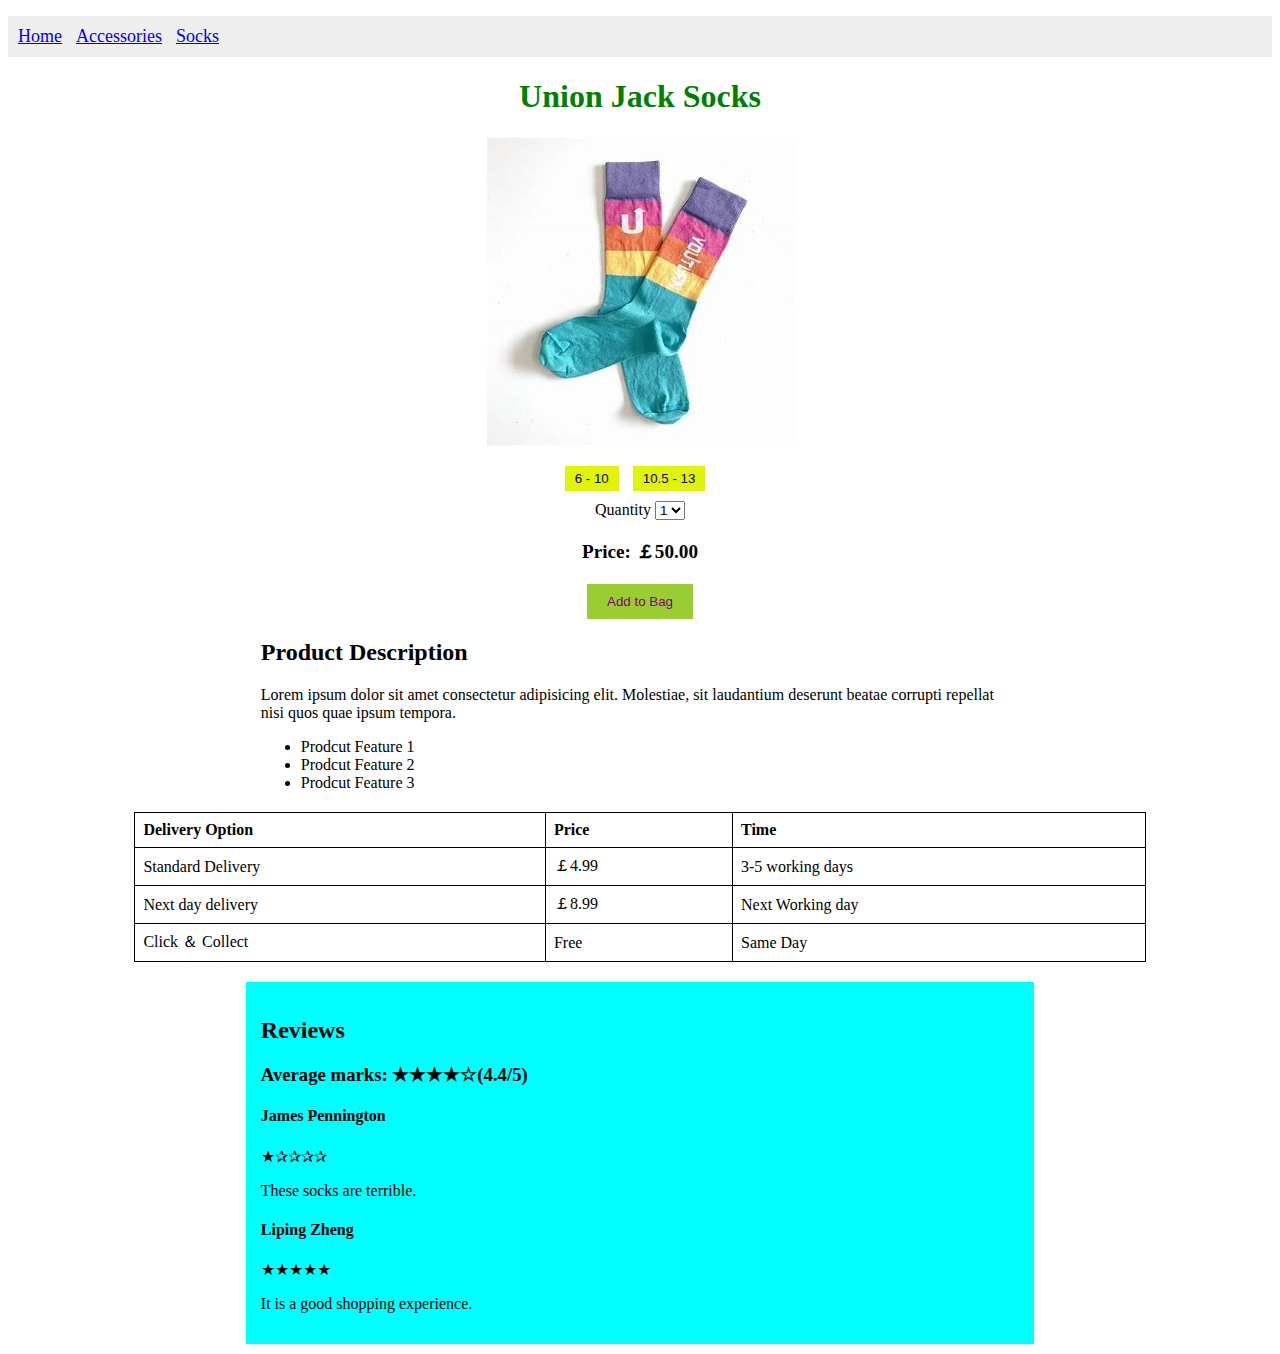
<file: index.html>
<!DOCTYPE html>
<html lang="en">

<head>
    <meta charset="UTF-8">
    <meta name="viewport" content="width=device-width, initial-scale=1.0">
    <title>Union Jack Socks</title>
    <link href="./css/styles.css" rel="stylesheet">
</head>


<body>
    <nav id="breadcrumbs"> <!-- Navagation Bar -->
        <ul>
            <li><a href="#">Home</a></li>
            <li><a href="#">Accessories</a></li>
            <li><a href="#">Socks</a></li>
        </ul>
    </nav>

    <h1 class="product-title">Union Jack Socks</h1> <!-- Title -->


    <section class="product-image"> <!-- Insert images -->
        <img src="./images/socks.jpg" alt="Socks">
    </section>

    <section class="product-options"> <!-- Create buttons -->
        <div class="size-options">
            <button>6 - 10</button>
            <button>10.5 - 13</button>
        </div>

        <div class="quantity"></div>

        <label for="quantity">Quantity</label>
        <select name="quantity" id="quantity">
            <option value="1">1</option>
            <option value="2">2</option>
            <option value="3">3</option>
            <option value="4">4</option>
        </select>

        <p class="price">Price: ￡50.00</p>
        <button class="add-to-bag">Add to Bag</button>
    </section>

    <section class="product-description"> <!-- second part: Product description -->
        <h2>Product Description</h2>
        <p>Lorem ipsum dolor sit amet consectetur adipisicing elit. Molestiae, sit laudantium deserunt beatae corrupti
            repellat nisi quos quae ipsum tempora.</p>
        <ul>
            <li>Prodcut Feature 1</li>
            <li>Prodcut Feature 2</li>
            <li>Prodcut Feature 3</li>
        </ul>
    </section>

    <table class="delivery-options"> <!-- create a table -->
        <thead>
            <tr>
                <th>Delivery Option</th>
                <th>Price</th>
                <th>Time</th>
            </tr>
        </thead>
        <tbody>
            <tr>
                <td>Standard Delivery</td>
                <td>￡4.99</td>
                <td>3-5 working days</td>
            </tr>
            <tr>
                <td>Next day delivery</td>
                <td>￡8.99</td>
                <td>Next Working day</td>
            </tr>
            <tr>
                <td>Click ＆ Collect</td>
                <td>Free</td>
                <td>Same Day</td>
            </tr>
        </tbody>
    </table>

    <section class="customer-reviews"> <!-- Third part: Reviews -->
        <h2>Reviews</h2>
        <h3>Average marks: ★★★★☆(4.4/5)</h3>
        <article>
            <h4>James Pennington</h4>
            <p>★✰✰✰✰</p>
            <p>These socks are terrible.</p>
        </article>
        <article>
            <h4>Liping Zheng</h4>
            <p>★★★★★</p>
            <p>It is a good shopping experience.</p>
        </article>
    </section>




</body>

</html>
</file>
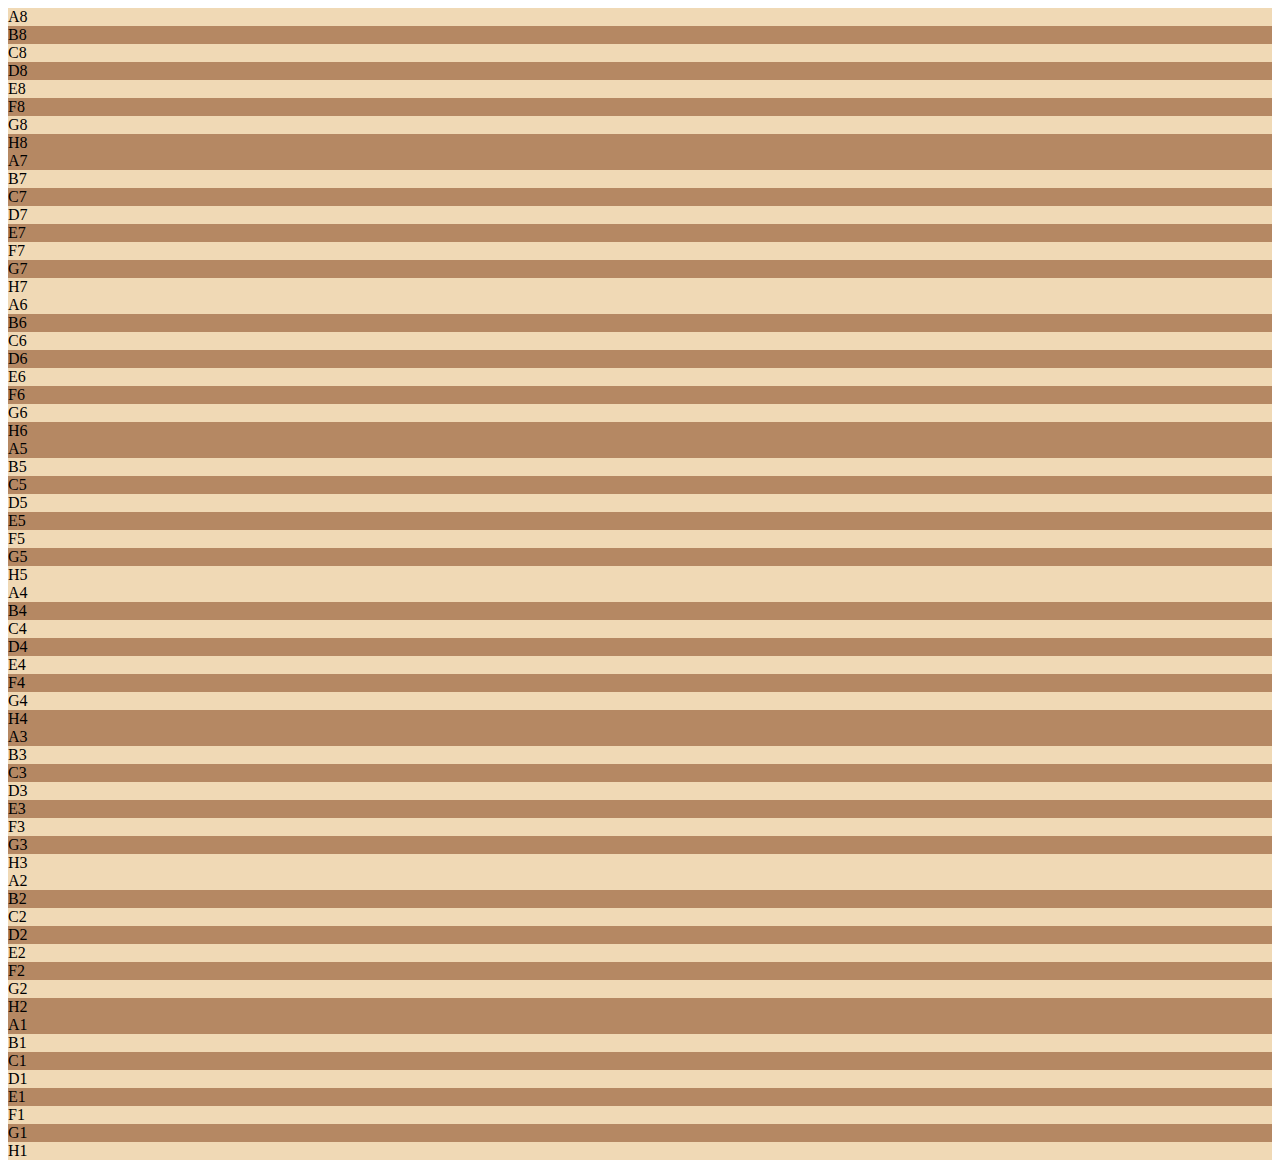
<file: bootstrap-practice/chess_board.html>
<!DOCTYPE html>
<html lang="en">

    <head>
        <meta charset="UTF-8">
        <meta name="viewport" content="width=device-width, initial-scale=1.0">
        <title>Chessboard</title>
        <link href="https://cdn.jsdelivr.net/npm/bootstrap@5.3.2/dist/css/bootstrap.min.css" rel="stylesheet"
            integrity="sha384-T3c6CoIi6uLrA9TneNEoa7RxnatzjcDSCmG1MXxSR1GAsXEV/Dwwykc2MPK8M2HN" crossorigin="anonymous">
        <style>
            .dark {
                background-color: #B58863;
            }

            .light {
                background-color: #F0D9B5;
            }
        </style>
    </head>

    <body>
        <div class="container">
            <div class="row">
                <div class="col-1 light">A8</div>
                <div class="col-1 dark">B8</div>
                <div class="col-1 light">C8</div>
                <div class="col-1 dark">D8</div>
                <div class="col-1 light">E8</div>
                <div class="col-1 dark">F8</div>
                <div class="col-1 light">G8</div>
                <div class="col-1 dark">H8</div>
            </div>
            <div class="row">
                <div class="col-1 dark">A7</div>
                <div class="col-1 light">B7</div>
                <div class="col-1 dark">C7</div>
                <div class="col-1 light">D7</div>
                <div class="col-1 dark">E7</div>
                <div class="col-1 light">F7</div>
                <div class="col-1 dark">G7</div>
                <div class="col-1 light">H7</div>
            </div>
            <div class="row">
                <div class="col-1 light">A6</div>
                <div class="col-1 dark">B6</div>
                <div class="col-1 light">C6</div>
                <div class="col-1 dark">D6</div>
                <div class="col-1 light">E6</div>
                <div class="col-1 dark">F6</div>
                <div class="col-1 light">G6</div>
                <div class="col-1 dark">H6</div>
            </div>
            <div class="row">
                <div class="col-1 dark">A5</div>
                <div class="col-1 light">B5</div>
                <div class="col-1 dark">C5</div>
                <div class="col-1 light">D5</div>
                <div class="col-1 dark">E5</div>
                <div class="col-1 light">F5</div>
                <div class="col-1 dark">G5</div>
                <div class="col-1 light">H5</div>
            </div>
            <div class="row">
                <div class="col-1 light">A4</div>
                <div class="col-1 dark">B4</div>
                <div class="col-1 light">C4</div>
                <div class="col-1 dark">D4</div>
                <div class="col-1 light">E4</div>
                <div class="col-1 dark">F4</div>
                <div class="col-1 light">G4</div>
                <div class="col-1 dark">H4</div>
            </div>
            <div class="row">
                <div class="col-1 dark">A3</div>
                <div class="col-1 light">B3</div>
                <div class="col-1 dark">C3</div>
                <div class="col-1 light">D3</div>
                <div class="col-1 dark">E3</div>
                <div class="col-1 light">F3</div>
                <div class="col-1 dark">G3</div>
                <div class="col-1 light">H3</div>
            </div>
            <div class="row">
                <div class="col-1 light">A2</div>
                <div class="col-1 dark">B2</div>
                <div class="col-1 light">C2</div>
                <div class="col-1 dark">D2</div>
                <div class="col-1 light">E2</div>
                <div class="col-1 dark">F2</div>
                <div class="col-1 light">G2</div>
                <div class="col-1 dark">H2</div>
            </div>
            <div class="row">
                <div class="col-1 dark">A1</div>
                <div class="col-1 light">B1</div>
                <div class="col-1 dark">C1</div>
                <div class="col-1 light">D1</div>
                <div class="col-1 dark">E1</div>
                <div class="col-1 light">F1</div>
                <div class="col-1 dark">G1</div>
                <div class="col-1 light">H1</div>
            </div>
        </div>

        <script src="https://cdn.jsdelivr.net/npm/bootstrap@5.3.2/dist/js/bootstrap.bundle.min.js"
            integrity="sha384-C6RzsynM9kWDrMNeT87bh95OGNyZPhcTNXj1NW7RuBCsyN/o0jlpcV8Qyq46cDfL"
            crossorigin="anonymous"></script>
    </body>

</html>
</file>
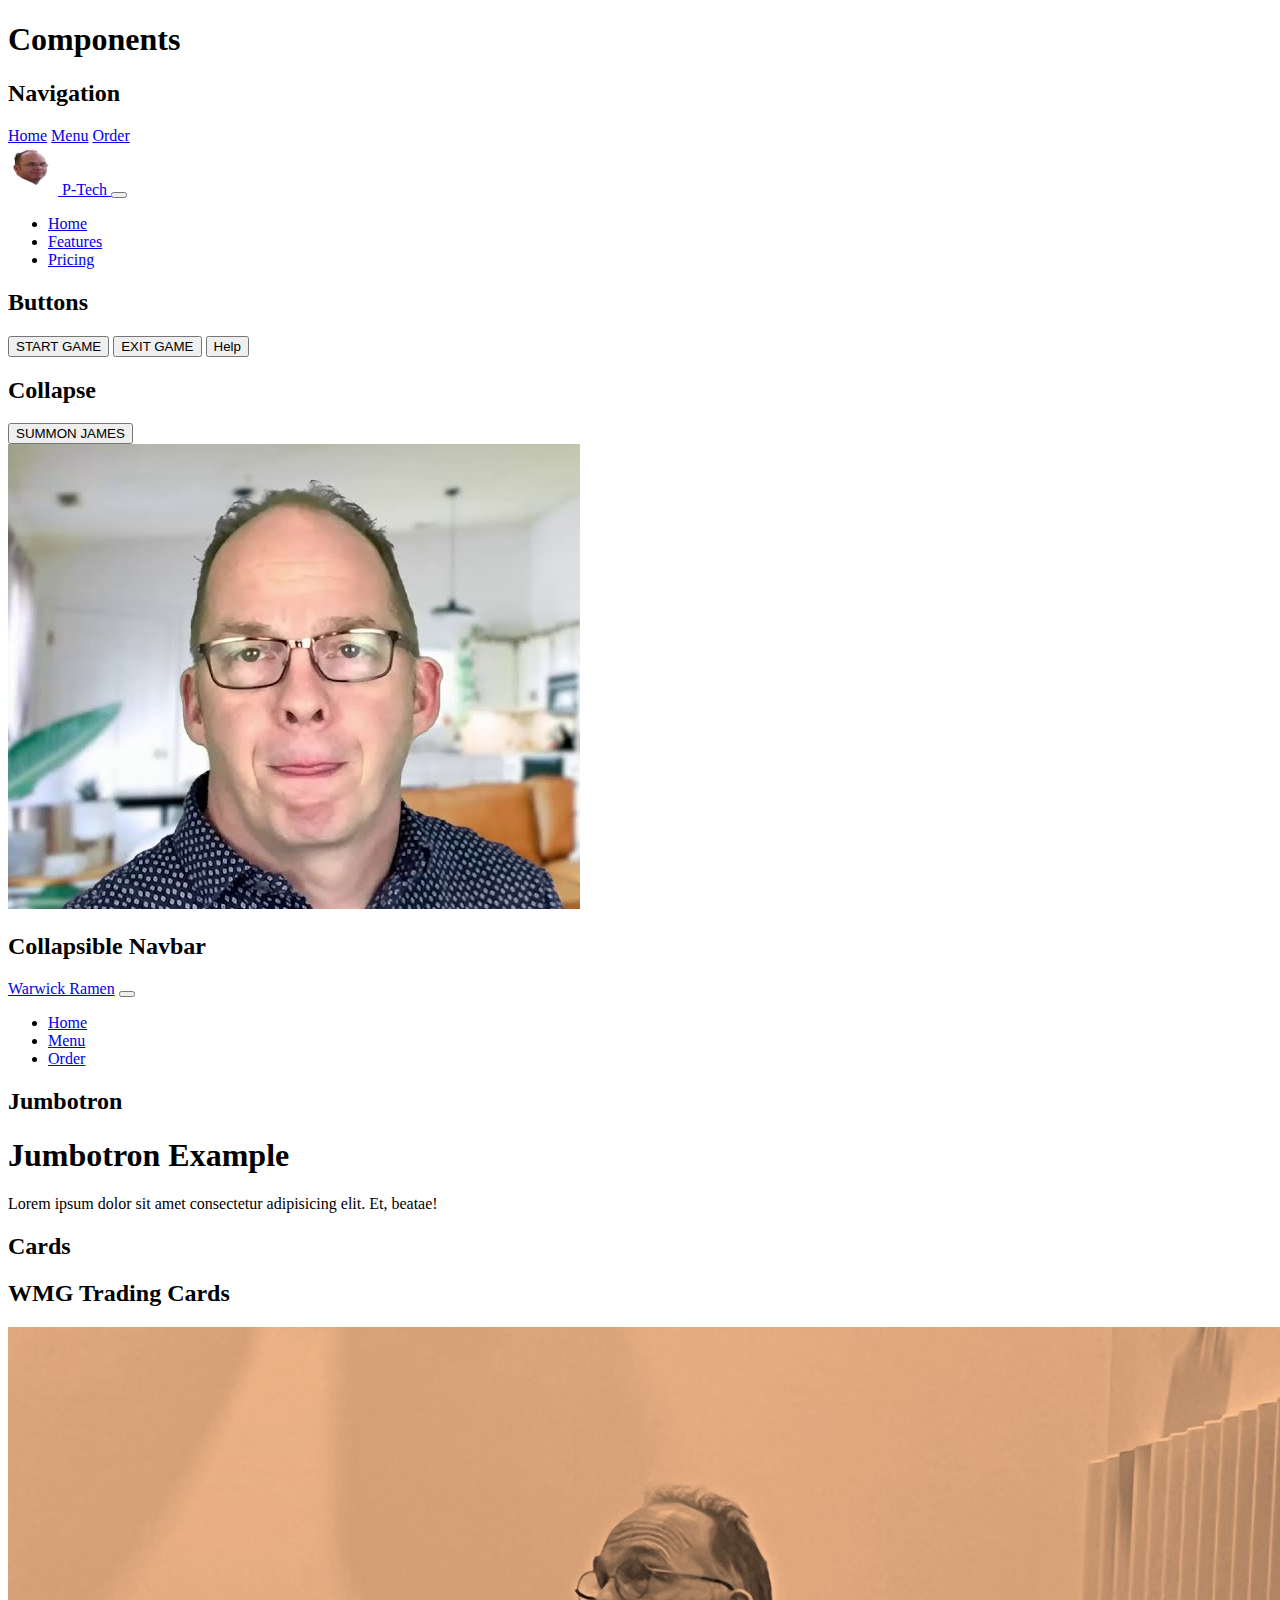
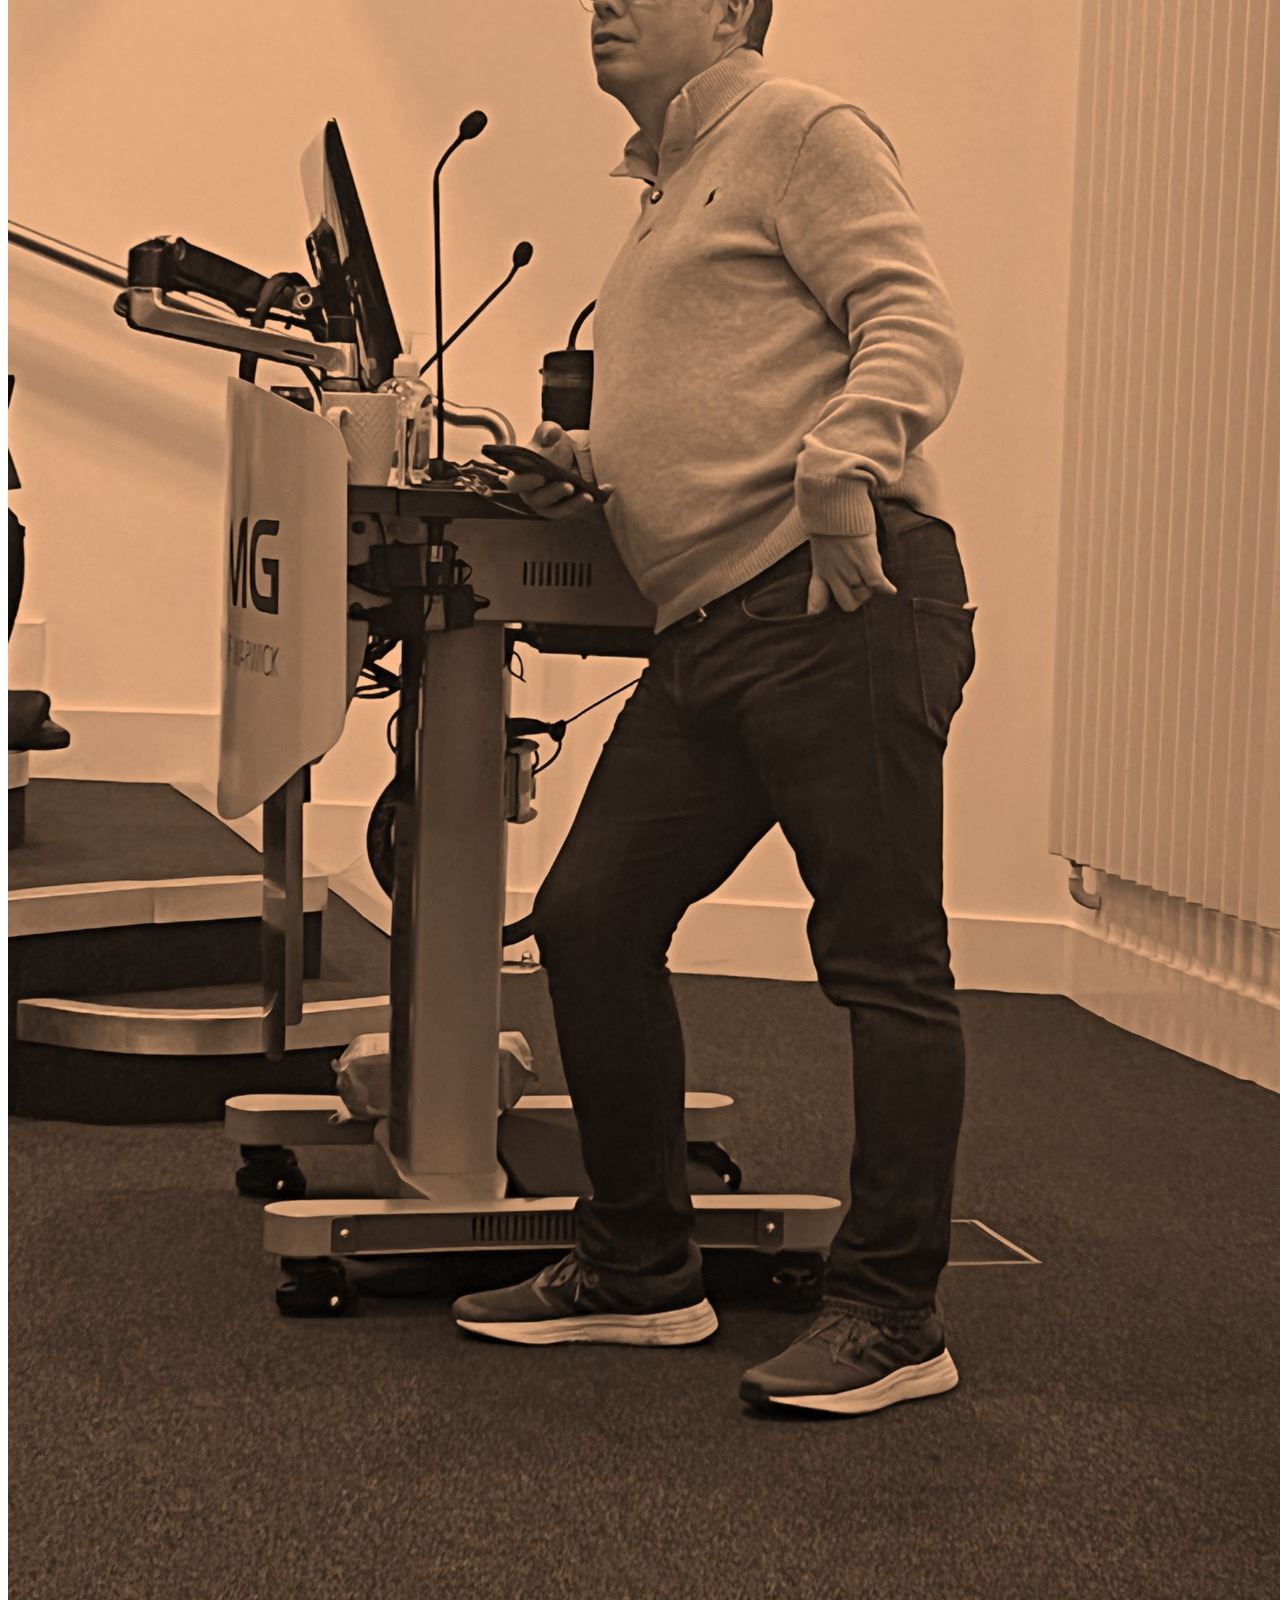
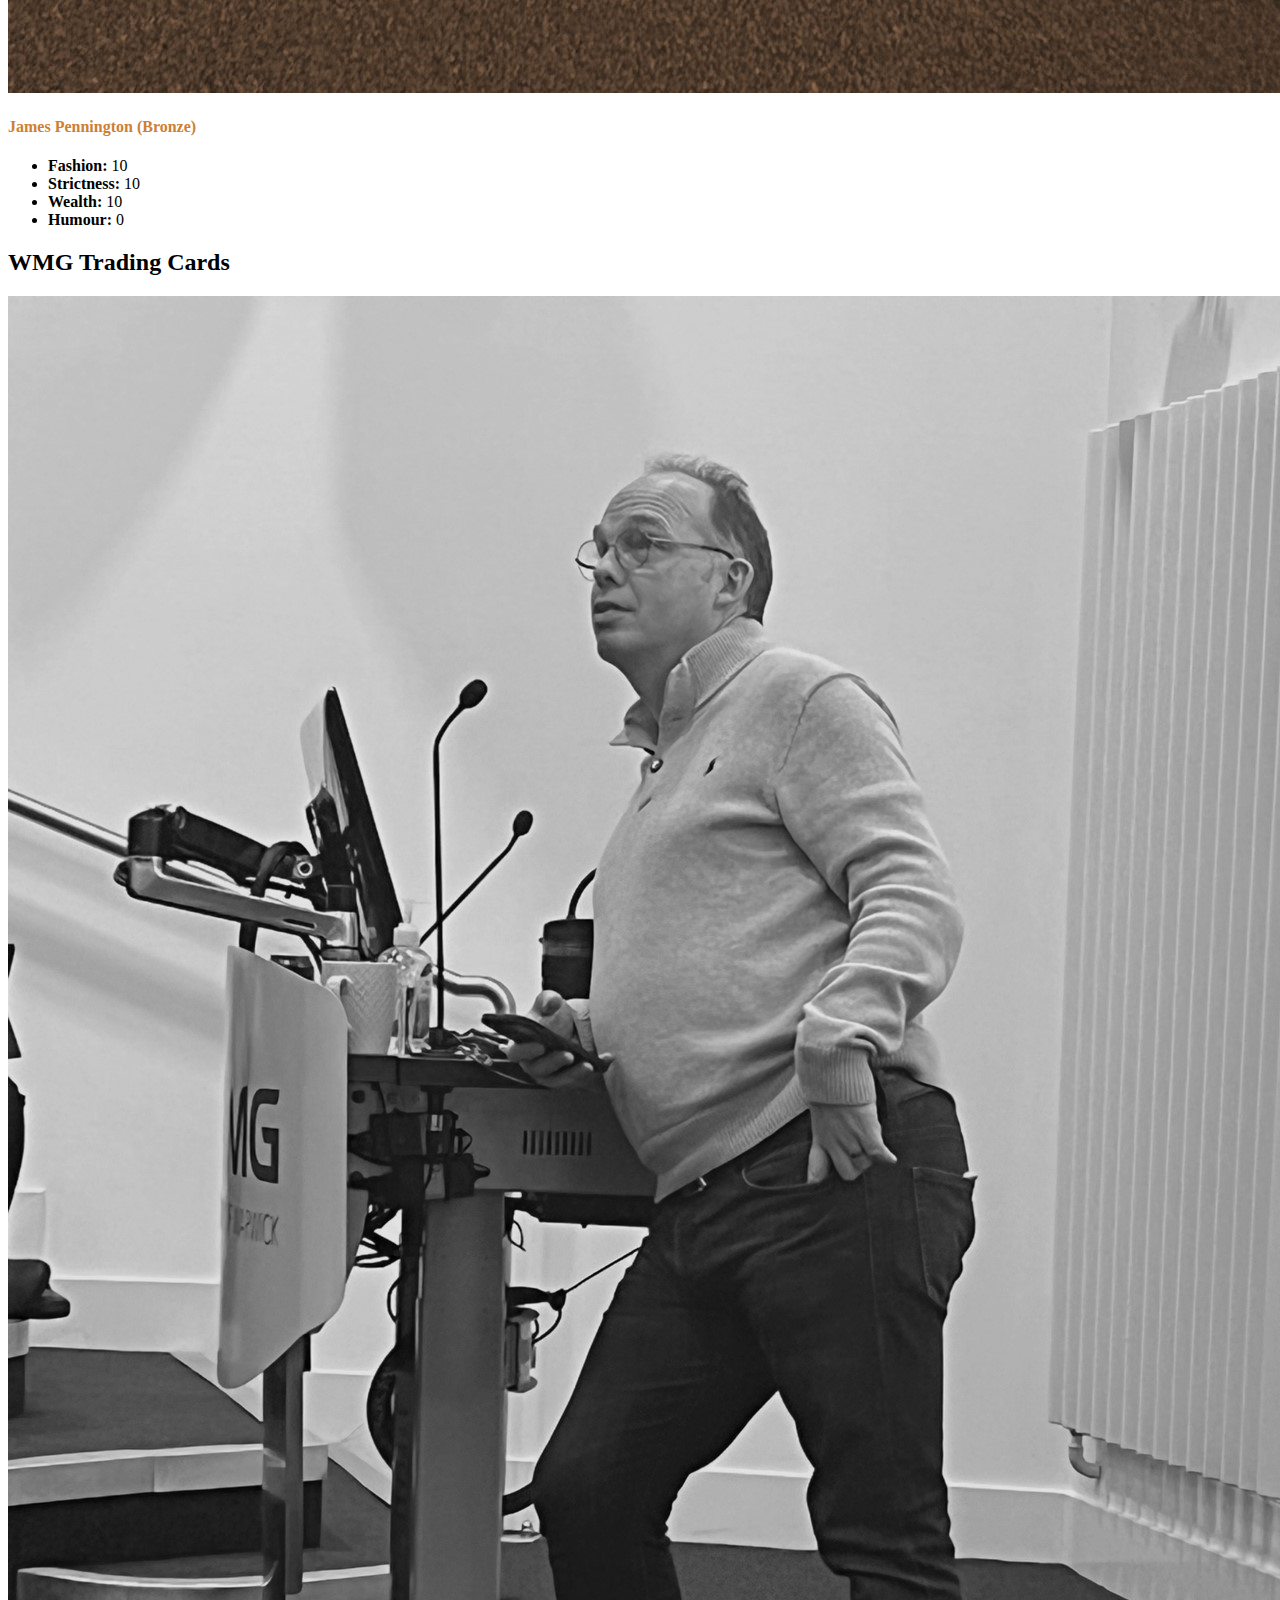
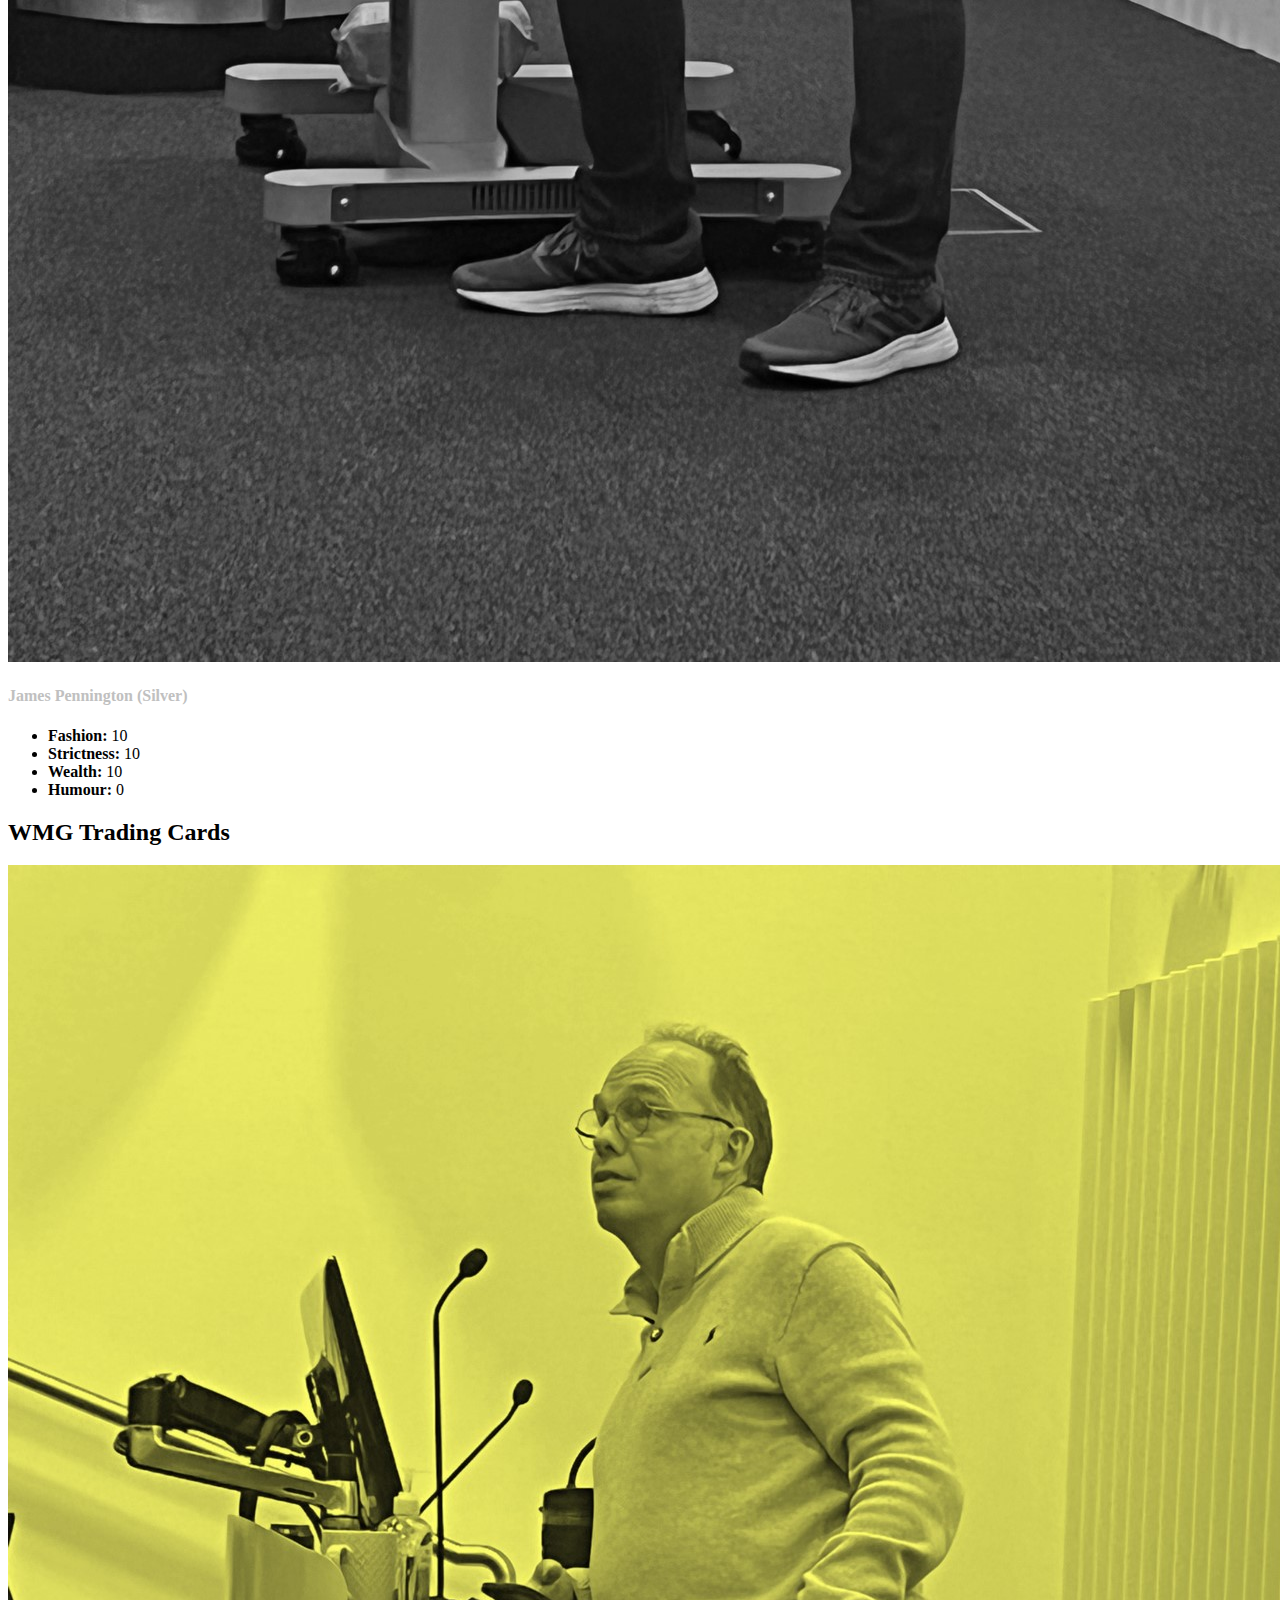
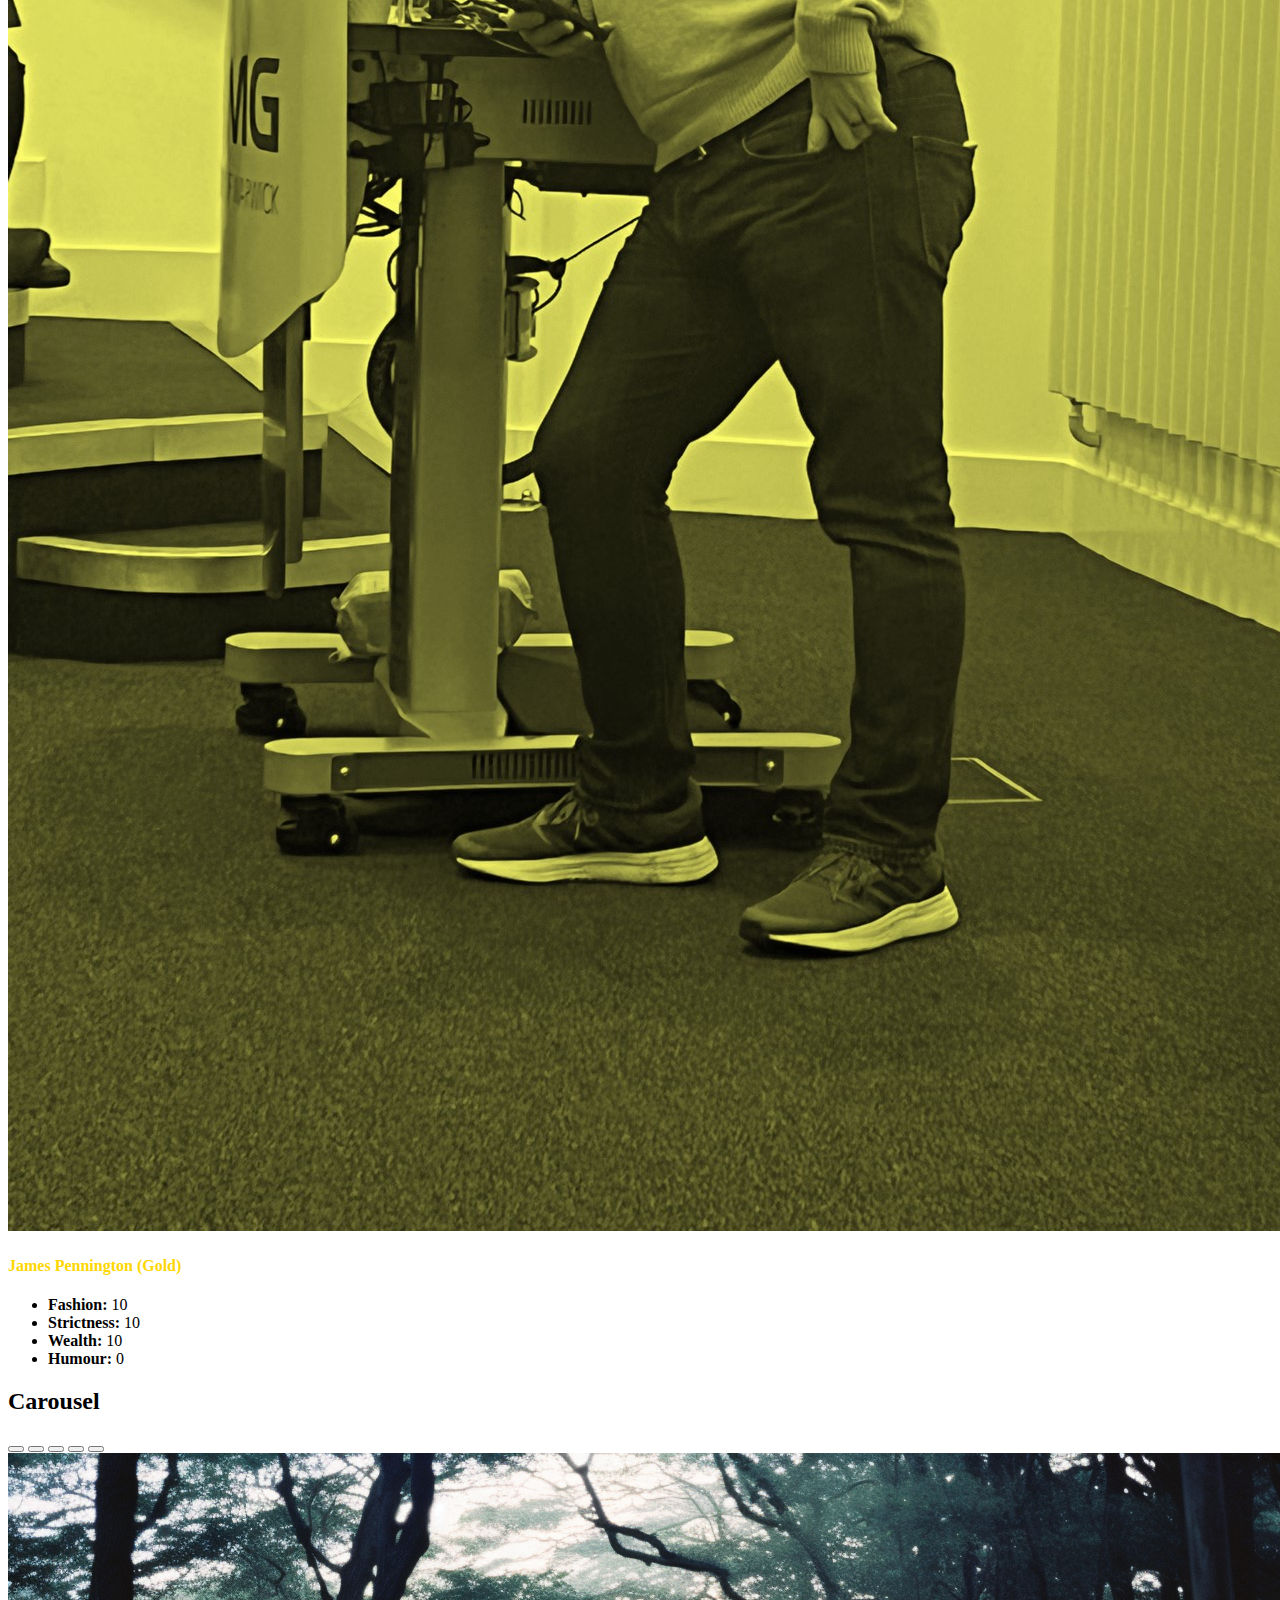
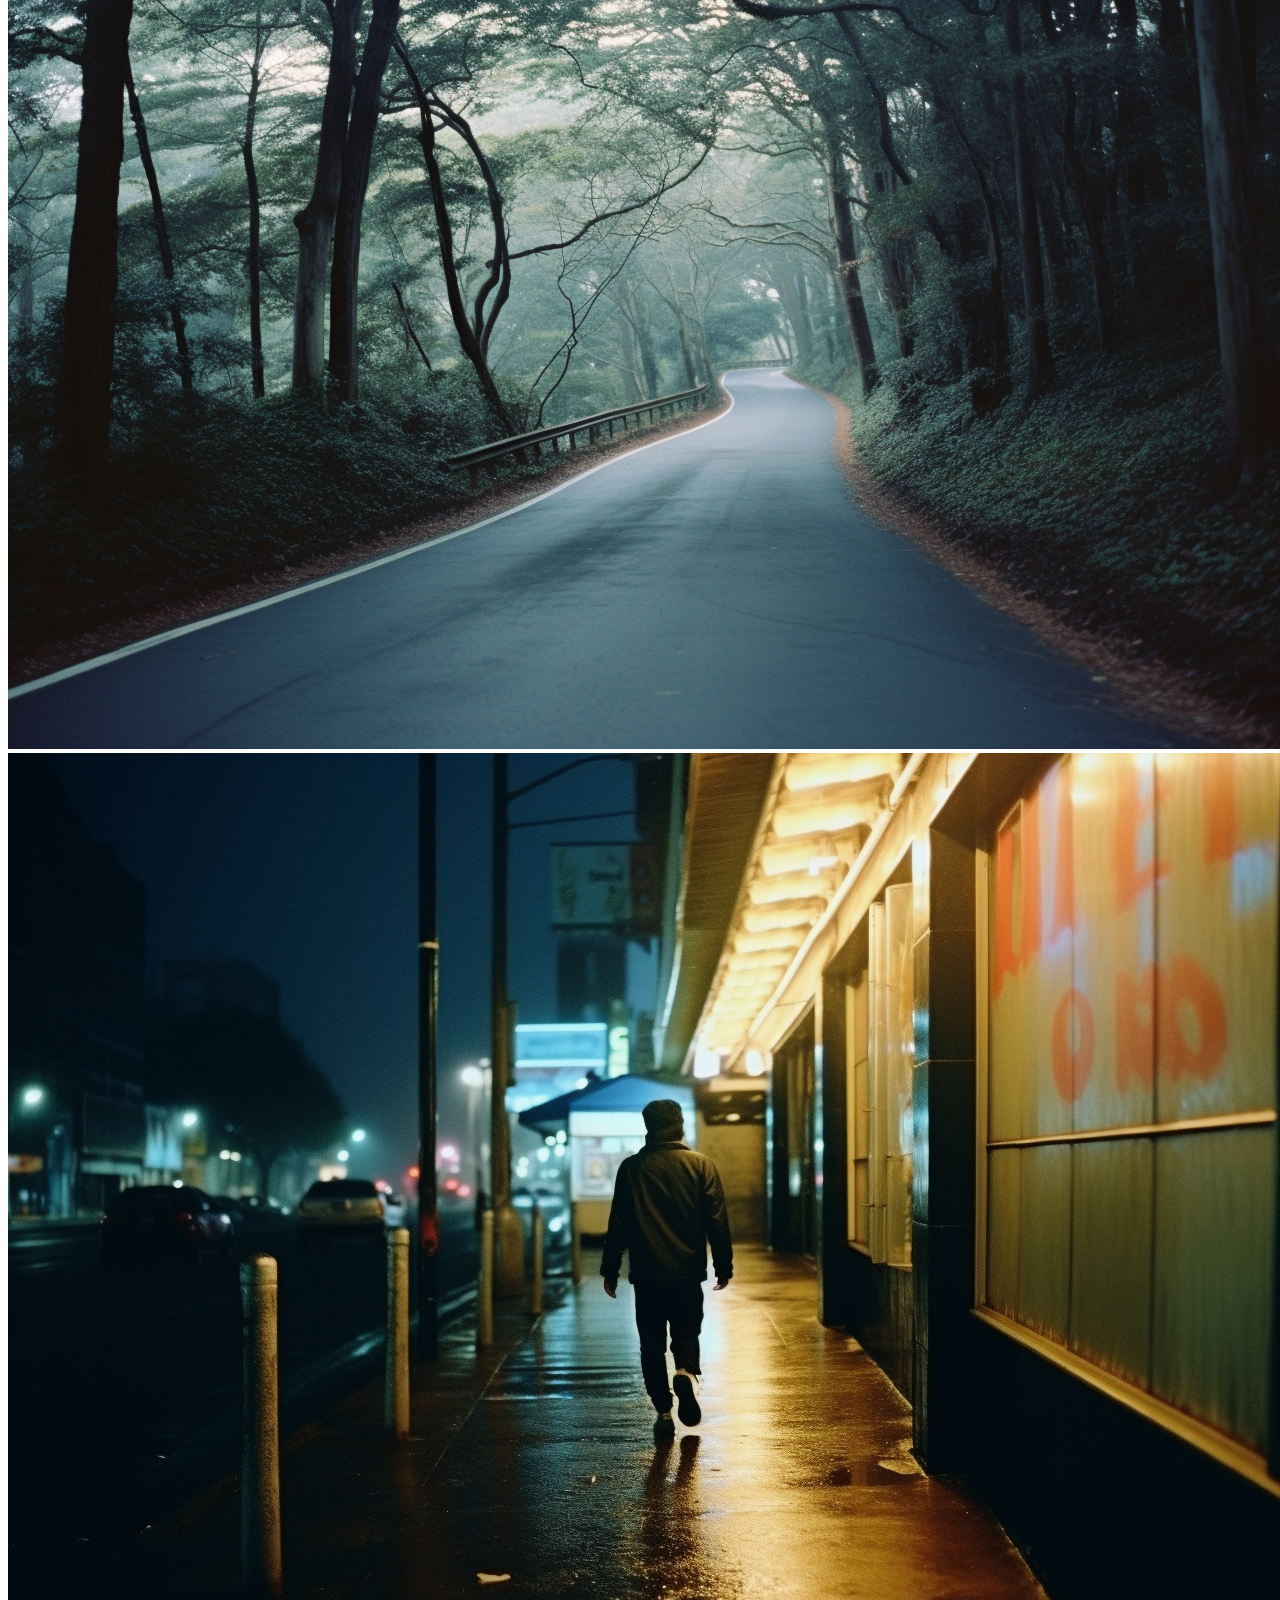
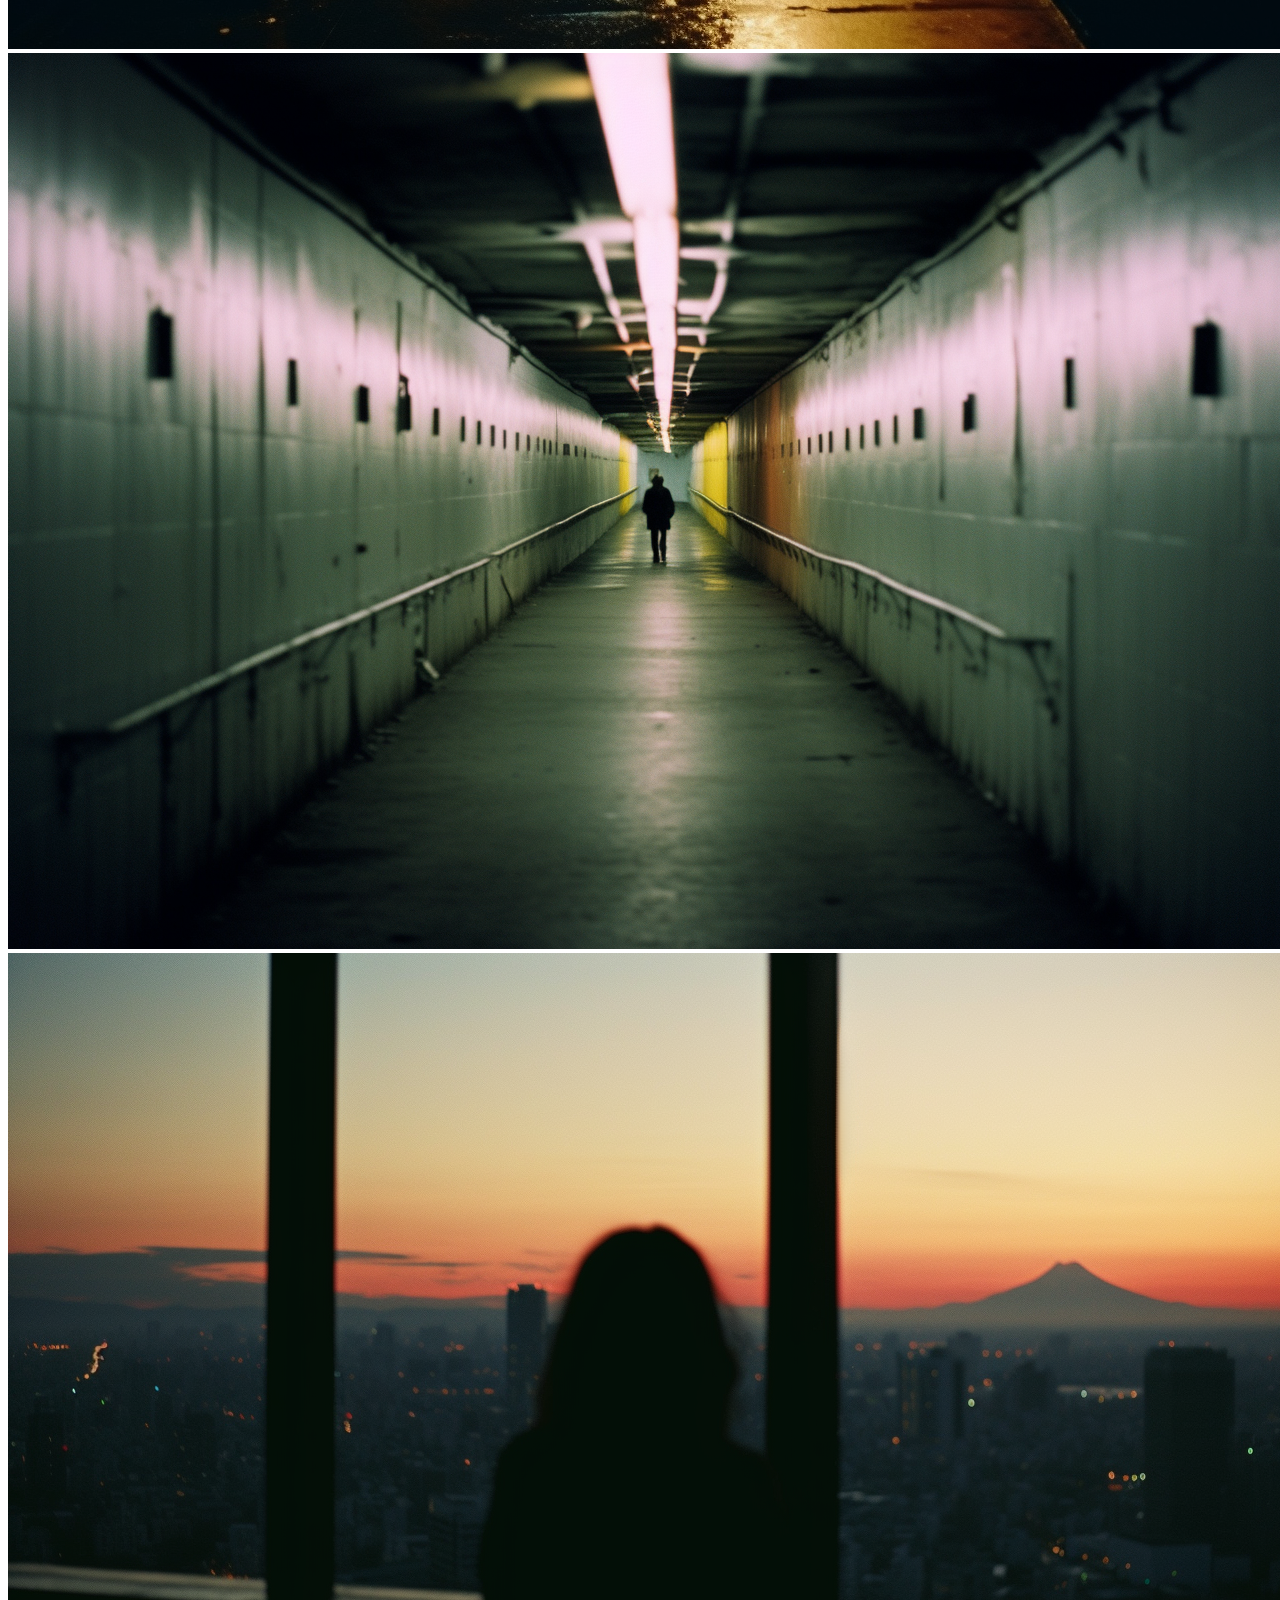
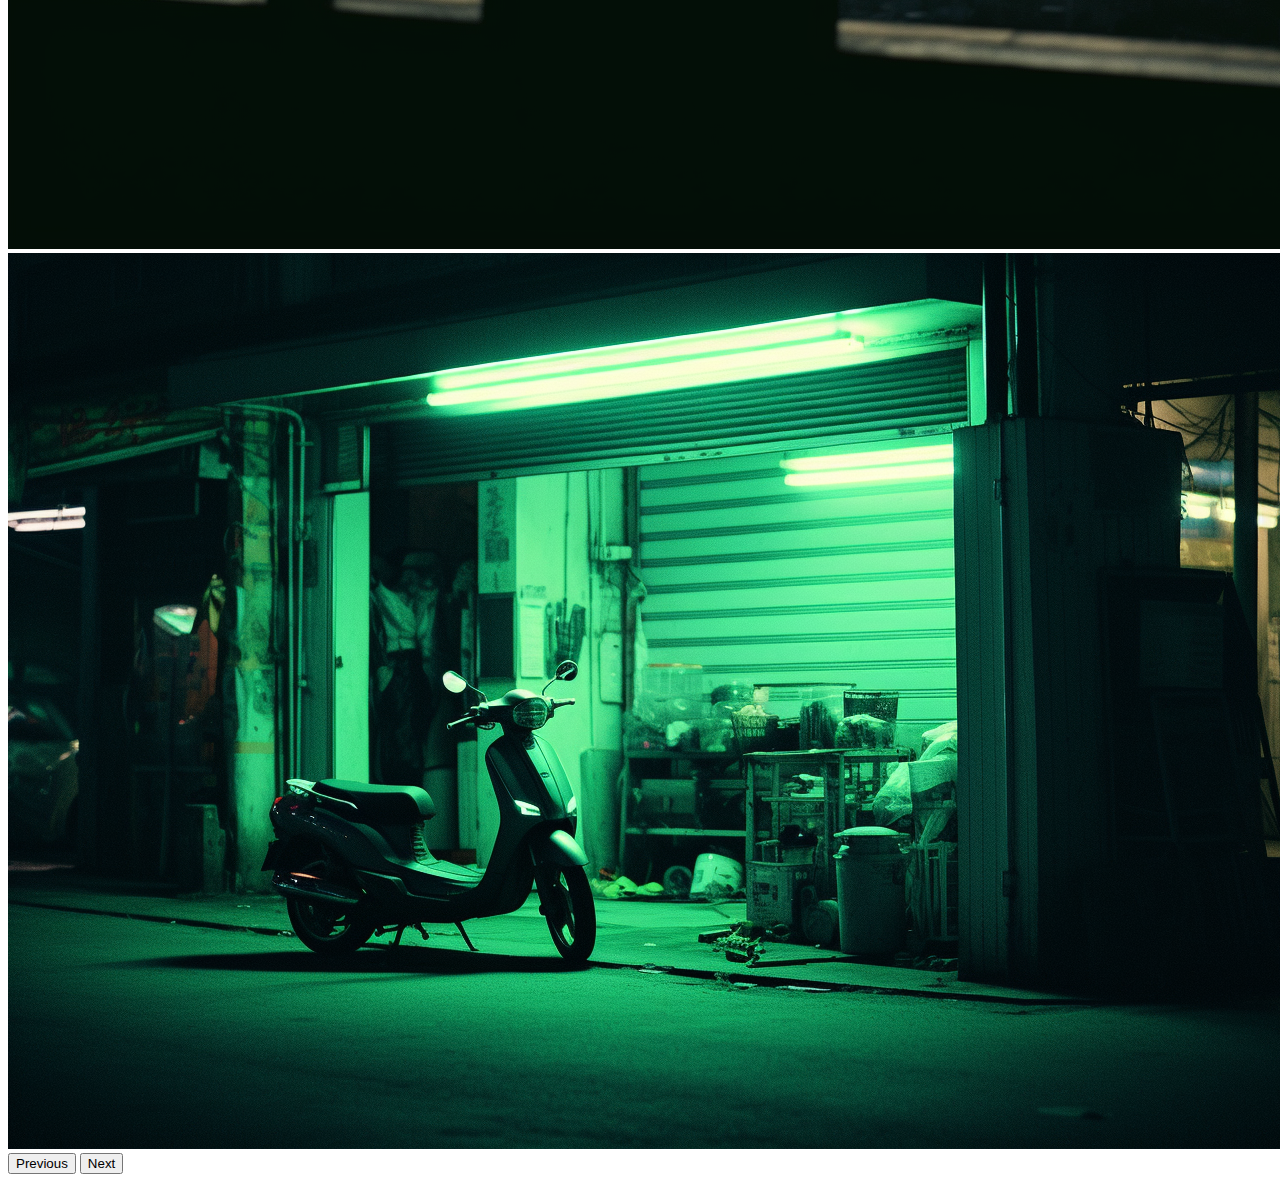
<file: bootstrap-practice/components.html>
<!doctype html>
<html lang="en">

    <head>
        <meta charset="utf-8">
        <meta name="viewport" content="width=device-width, initial-scale=1">
        <title>Bootstrap Components</title>
        <link href="https://cdn.jsdelivr.net/npm/bootstrap@5.3.2/dist/css/bootstrap.min.css" rel="stylesheet"
            integrity="sha384-T3c6CoIi6uLrA9TneNEoa7RxnatzjcDSCmG1MXxSR1GAsXEV/Dwwykc2MPK8M2HN" crossorigin="anonymous">
    </head>

    <body>
        <h1>Components</h1>

        <h2>Navigation</h2>
        <!-- https://getbootstrap.com/docs/5.3/components/navs-tabs/ -->
        <!-- https://getbootstrap.com/docs/5.3/components/navbar/ -->

        <nav class="nav justify-content-center">
            <a class="nav-link" href="#">Home</a>
            <a class="nav-link" href="#">Menu</a>
            <a class="nav-link" href="#">Order</a>
        </nav>

        <nav class="navbar navbar-expand-lg bg-body-tertiary">
            <div class="container-fluid">
                <a class="navbar-brand" href="#">
                    <img src="images/james-head.png" alt="Logo" width="50" height="50"
                        class="d-inline-block align-text-top">
                    P-Tech
                </a>
                <button class="navbar-toggler" type="button" data-bs-toggle="collapse" data-bs-target="#navbarNav"
                    aria-controls="navbarNav" aria-expanded="false" aria-label="Toggle navigation">
                    <span class="navbar-toggler-icon"></span>
                </button>
                <div class="collapse navbar-collapse" id="navbarNav">
                    <ul class="navbar-nav">
                        <li class="nav-item">
                            <a class="nav-link active" aria-current="page" href="#">Home</a>
                        </li>
                        <li class="nav-item">
                            <a class="nav-link" href="#">Features</a>
                        </li>
                        <li class="nav-item">
                            <a class="nav-link" href="#">Pricing</a>
                        </li>
                    </ul>
                </div>
            </div>
        </nav>



        <h2>Buttons</h2>
        <!-- https://getbootstrap.com/docs/5.3/components/buttons/ -->
        <!-- https://getbootstrap.com/docs/5.3/components/button-group/ -->

        <button class="btn btn-success">START GAME</button>

        <button class="btn btn-danger">EXIT GAME</button>

        <button class="btn btn-link">Help</button>

        <h2>Collapse</h2>
        <!-- https://getbootstrap.com/docs/5.3/components/collapse/ -->



        <!-- 折叠收起James的照片 -->
        <button class="btn btn-primary" type="button" data-bs-toggle="collapse" data-bs-target="#jamesCollapse"
            aria-expanded="false" aria-controls="jamesCollapse">
            SUMMON JAMES
        </button>

        <div class="collapse" id="jamesCollapse">
            <img src="images/james.PNG" alt="James Pennington">
        </div>

        <h2>Collapsible Navbar</h2>
        <!-- https://getbootstrap.com/docs/5.3/components/navbar/ -->

        <nav class="navbar navbar-expand-lg bg-body-tertiary">
            <div class="container-fluid">
                <a class="navbar-brand" href="#">Warwick Ramen</a>
                <button class="navbar-toggler" type="button" data-bs-toggle="collapse" data-bs-target="#navbarNav"
                    aria-controls="navbarNav" aria-expanded="false" aria-label="Toggle navigation">
                    <span class="navbar-toggler-icon"></span>
                </button>
                <div class="collapse navbar-collapse" id="navbarNav">
                    <ul class="navbar-nav">
                        <li class="nav-item">
                            <a class="nav-link active" aria-current="page" href="#">Home</a>
                        </li>
                        <li class="nav-item">
                            <a class="nav-link" href="#">Menu</a>
                        </li>
                        <li class="nav-item">
                            <a class="nav-link" href="#">Order</a>
                        </li>
                    </ul>
                </div>
            </div>
        </nav>




        <h2>Jumbotron</h2>
        <!-- No longer supported in Bootstrap 5 -->
        <!-- https://www.w3schools.com/bootstrap5/bootstrap_jumbotron.php -->

        <div class="mt-4 p-5 bg-primary text-white rounded">
            <h1>Jumbotron Example</h1>
            <p>Lorem ipsum dolor sit amet consectetur adipisicing elit. Et, beatae!</p>
        </div>

        
        <h2>Cards</h2>
        <!-- https://getbootstrap.com/docs/5.3/components/card/ -->

        <div class="container">
            <div class="row">
                <div class="col">
                    <div class="card">
                        <div class="card-header">
                            <h2>WMG Trading Cards</h2>
                        </div>
                        <img src="images/james-bronze.jpg" class="card-img-top" alt="James">
                        <div class="card-body">
                            <h4 class="card-text" style="color: #CD7F32;">James Pennington (Bronze)</h4>
                            <ul class="list-group list-group-flush">
                                <li class="list-group-item"><b>Fashion:</b> 10</li>
                                <li class="list-group-item"><b>Strictness:</b> 10</li>
                                <li class="list-group-item"><b>Wealth:</b> 10</li>
                                <li class="list-group-item"><b>Humour:</b> 0</li>
                            </ul>
                        </div>
                    </div>
                </div>
                <div class="col">
                    <div class="card">
                        <div class="card-header">
                            <h2>WMG Trading Cards</h2>
                        </div>
                        <img src="images/james-silver.jpg" class="card-img-top" alt="James">
                        <div class="card-body">
                            <h4 class="card-text" style="color: silver;">James Pennington (Silver)</h4>
                            <ul class="list-group list-group-flush">
                                <li class="list-group-item"><b>Fashion:</b> 10</li>
                                <li class="list-group-item"><b>Strictness:</b> 10</li>
                                <li class="list-group-item"><b>Wealth:</b> 10</li>
                                <li class="list-group-item"><b>Humour:</b> 0</li>
                            </ul>
                        </div>
                    </div>
                </div>
                <div class="col">
                    <div class="card">
                        <div class="card-header">
                            <h2>WMG Trading Cards</h2>
                        </div>
                        <img src="images/james-gold.jpg" class="card-img-top" alt="James">
                        <div class="card-body">
                            <h4 class="card-text" style="color: gold;">James Pennington (Gold)</h4>
                            <ul class="list-group list-group-flush">
                                <li class="list-group-item"><b>Fashion:</b> 10</li>
                                <li class="list-group-item"><b>Strictness:</b> 10</li>
                                <li class="list-group-item"><b>Wealth:</b> 10</li>
                                <li class="list-group-item"><b>Humour:</b> 0</li>
                            </ul>
                        </div>
                    </div>
                </div>
            </div>

            <h2>Carousel</h2>
            <!-- https://getbootstrap.com/docs/5.3/components/carousel/ -->

            <div id="carouselExampleIndicators" class="carousel slide">
                <div class="carousel-indicators">
                    <button type="button" data-bs-target="#carouselExampleIndicators" data-bs-slide-to="0"
                        class="active" aria-current="true" aria-label="Slide 1"></button>
                    <button type="button" data-bs-target="#carouselExampleIndicators" data-bs-slide-to="1"
                        aria-label="Slide 2"></button>
                    <button type="button" data-bs-target="#carouselExampleIndicators" data-bs-slide-to="2"
                        aria-label="Slide 3"></button>
                    <button type="button" data-bs-target="#carouselExampleIndicators" data-bs-slide-to="3"
                        aria-label="Slide 4"></button>
                    <button type="button" data-bs-target="#carouselExampleIndicators" data-bs-slide-to="4"
                        aria-label="Slide 5"></button>
                </div>
                <div class="carousel-inner">
                    <div class="carousel-item active">
                        <img src="images/photo1.png" class="d-block w-100" alt="...">
                    </div>
                    <div class="carousel-item">
                        <img src="images/photo2.png" class="d-block w-100" alt="...">
                    </div>
                    <div class="carousel-item">
                        <img src="images/photo3.png" class="d-block w-100" alt="...">
                    </div>
                    <div class="carousel-item">
                        <img src="images/photo4.png" class="d-block w-100" alt="...">
                    </div>
                    <div class="carousel-item">
                        <img src="images/photo5.png" class="d-block w-100" alt="...">
                    </div>
                </div>
                <button class="carousel-control-prev" type="button" data-bs-target="#carouselExampleIndicators"
                    data-bs-slide="prev">
                    <span class="carousel-control-prev-icon" aria-hidden="true"></span>
                    <span class="visually-hidden">Previous</span>
                </button>
                <button class="carousel-control-next" type="button" data-bs-target="#carouselExampleIndicators"
                    data-bs-slide="next">
                    <span class="carousel-control-next-icon" aria-hidden="true"></span>
                    <span class="visually-hidden">Next</span>
                </button>
            </div>

            <script src="https://cdn.jsdelivr.net/npm/bootstrap@5.3.2/dist/js/bootstrap.bundle.min.js"
                integrity="sha384-C6RzsynM9kWDrMNeT87bh95OGNyZPhcTNXj1NW7RuBCsyN/o0jlpcV8Qyq46cDfL"
                crossorigin="anonymous"></script>
    </body>

</html>
</file>
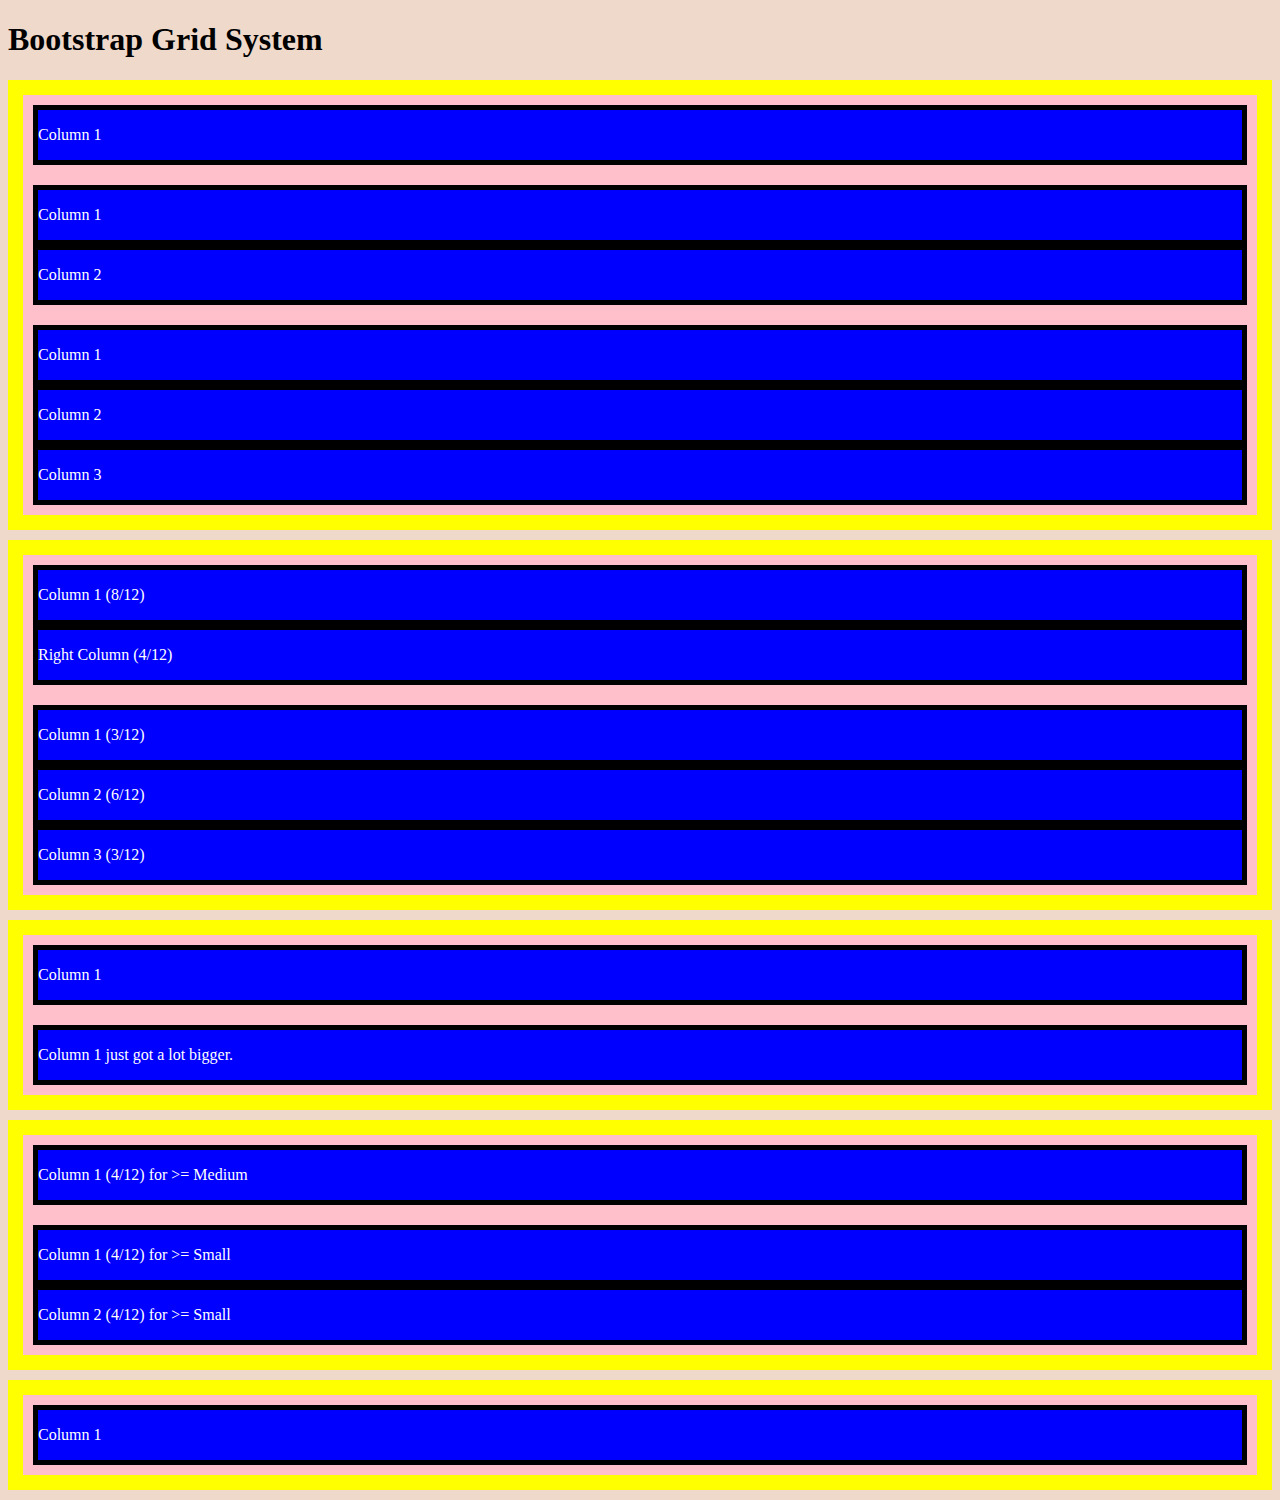
<file: bootstrap-practice/grid.html>
<!doctype html>
<html lang="en">

    <head>
        <meta charset="utf-8">
        <meta name="viewport" content="width=device-width, initial-scale=1">
        <title>Grid Demo</title>
        <link href="https://cdn.jsdelivr.net/npm/bootstrap@5.3.2/dist/css/bootstrap.min.css" rel="stylesheet"
            integrity="sha384-T3c6CoIi6uLrA9TneNEoa7RxnatzjcDSCmG1MXxSR1GAsXEV/Dwwykc2MPK8M2HN" crossorigin="anonymous">
        <link rel="stylesheet" href="styles.css">
    </head>

    <body>
        <h1 class="text-center">Bootstrap Grid System</h1>
        <!-- https://getbootstrap.com/docs/5.3/layout/grid/ -->

        <!-- Default Column Widths -->
        <div class="container">

            <!-- Row 1 - Single Column -->
            <div class="row">
                <div class="col">
                    <p>Column 1</p>
                </div>
            </div>

            <!-- Row 2 - Double Column -->
            <div class="row">
                <div class="col">
                    <p>Column 1</p>
                </div>
                <div class="col">
                    <p>Column 2</p>
                </div>
            </div>

            <!-- Row 3 - Triple Column -->
            <div class="row">
                <div class="col">
                    <p>Column 1</p>
                </div>
                <div class="col">
                    <p>Column 2</p>
                </div>
                <div class="col">
                    <p>Column 3</p>
                </div>
            </div>
        </div>




        <!-- Setting Column Widths -->
        <div class="container">

            <!-- Row 4 - Double Column (2:1) -->
            <div class="row">
                <div class="col-8">
                    <p>Column 1 (8/12)</p>
                </div>
                <div class="col-4">
                    <p>Right Column (4/12)</p>
                </div>
            </div>




            <!-- Row 5 - Triple Column 1:3:1 -->
            <div class="row">
                <div class="col-3">
                    <p>Column 1 (3/12)</p>
                </div>
                <div class="col-6">
                    <p>Column 2 (6/12)</p>
                </div>
                <div class="col-3">
                    <p>Column 3 (3/12)</p>
                </div>
            </div>
        </div>

        <!-- Automatic Column Widths -->
        <div class="container">
            <!-- Row 6 - Single Column Width to Content -->
            <div class="row">
                <div class="col-auto">
                    <p>Column 1</p>
                </div>
            </div>

            <!-- Row 7 - Single Column Width to Content -->
            <div class="row">
                <div class="col-auto">
                    <p>Column 1 just got a lot bigger.</p>
                </div>
            </div>
        </div>





        
        <!-- Bootstrap Breakpoints -->
        <!-- https://getbootstrap.com/docs/5.3/layout/breakpoints/ -->
        <div class="container">
            <!-- Row 8 - Single Column Medium Screen Size -->
            <div class="row">
                <div class="col-md-4">
                    <p>Column 1 (4/12) for >= Medium </p>
                </div>
            </div>

            <!-- Row 9 - Double Column Small Screen Size -->
            <div class="row">
                <div class="col-sm-4">
                    <p>Column 1 (4/12) for >= Small</p>
                </div>
                <div class="col-sm-4">
                    <p>Column 2 (4/12) for >= Small</p>
                </div>
            </div>
        </div>

        <!-- Multiple Classes -->
        <div class="container">
            <!-- Row 10 - Single Column Every Breakpoint-->
            <div class="row">
                <div class="col-12 col-sm-10 col-md-8 col-lg-6 col-xl-3">
                    <p>Column 1</p>
                </div>
            </div>
        </div>

        <script src="https://cdn.jsdelivr.net/npm/bootstrap@5.3.2/dist/js/bootstrap.bundle.min.js"
            integrity="sha384-C6RzsynM9kWDrMNeT87bh95OGNyZPhcTNXj1NW7RuBCsyN/o0jlpcV8Qyq46cDfL"
            crossorigin="anonymous"></script>
    </body>

</html>
</file>
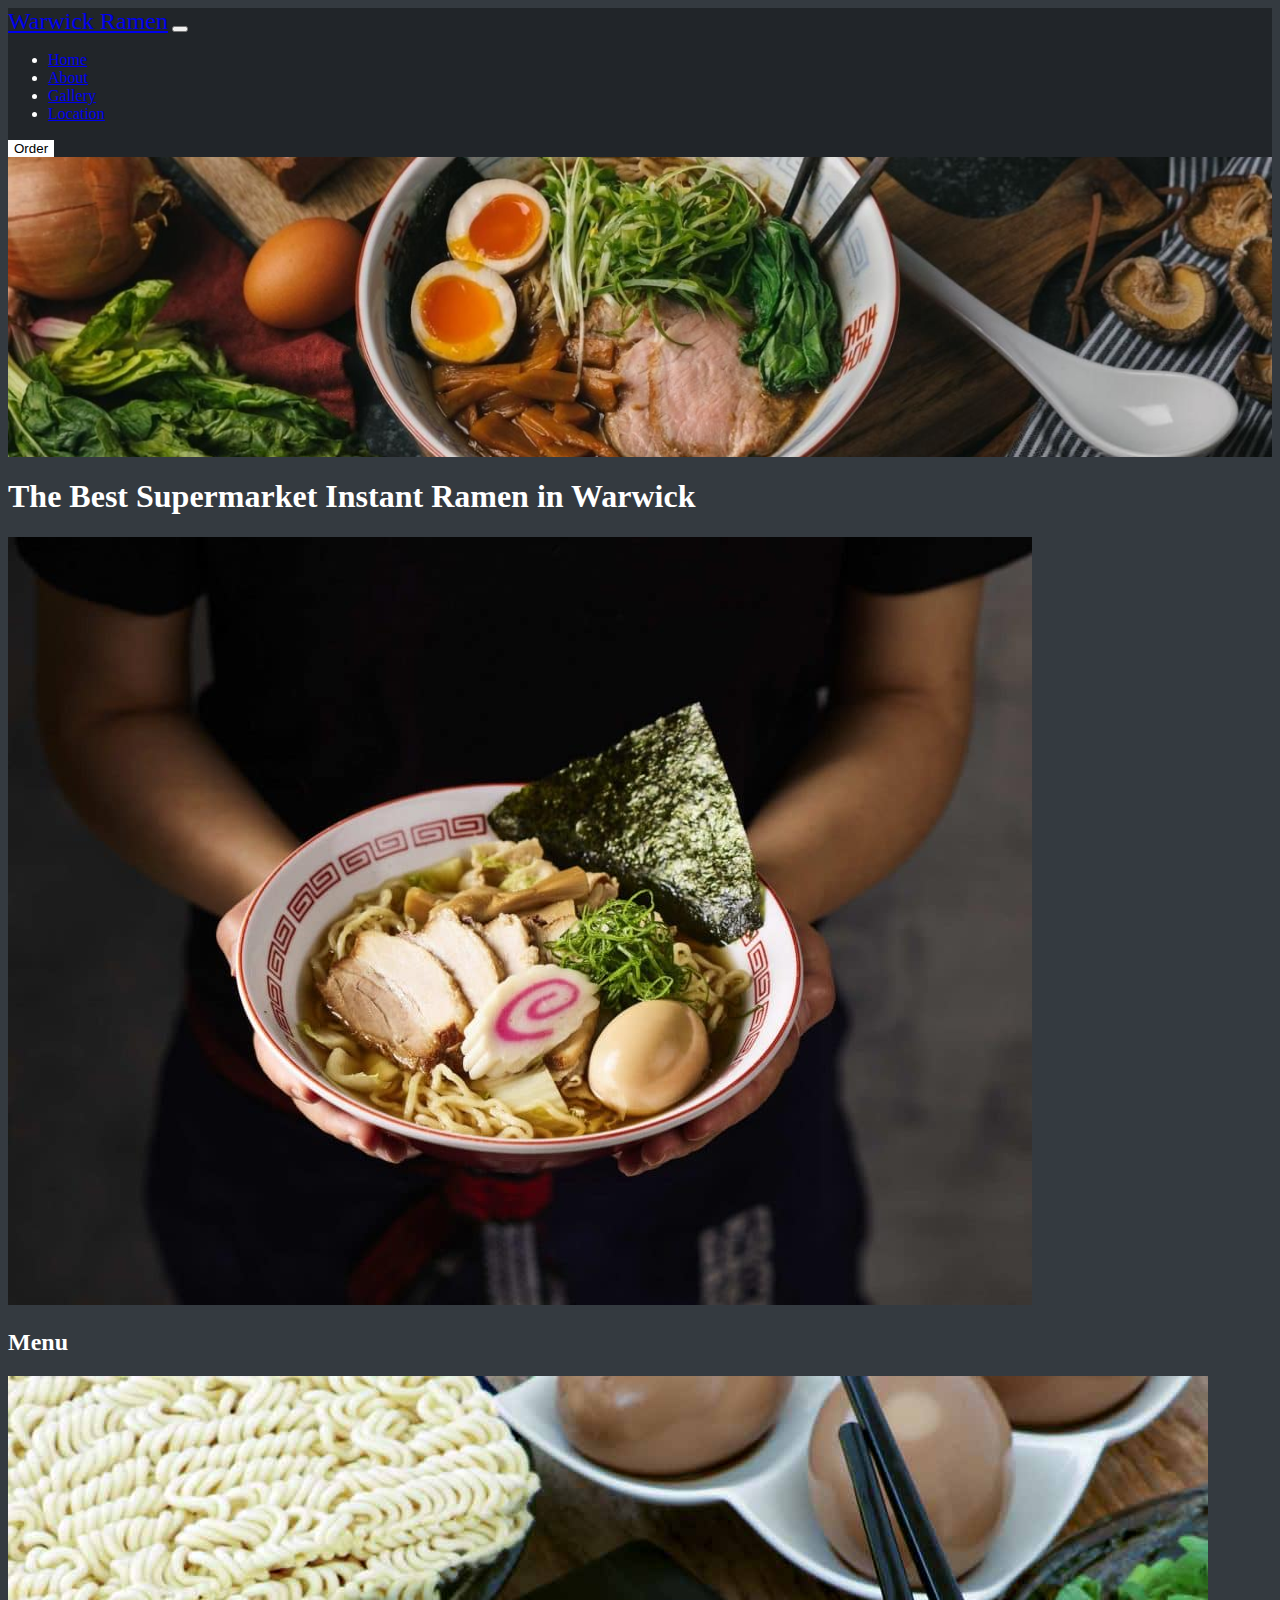
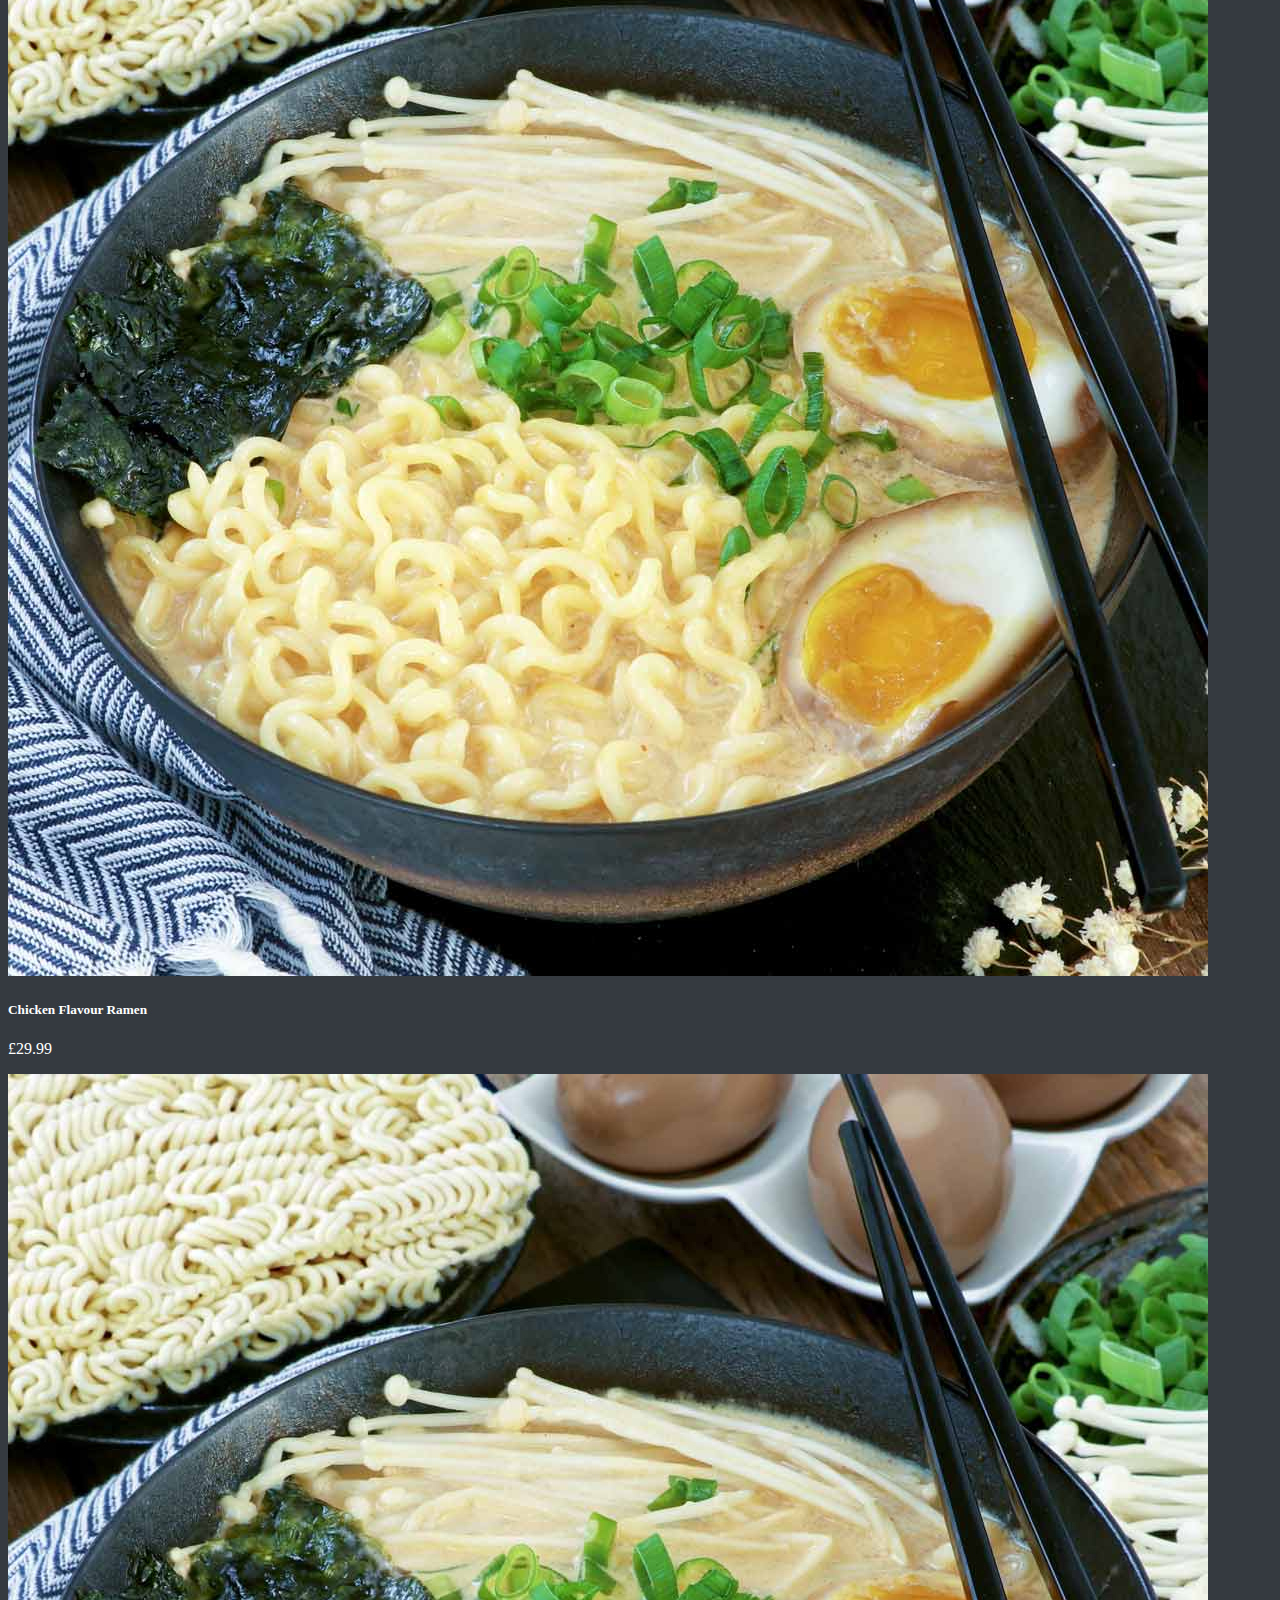
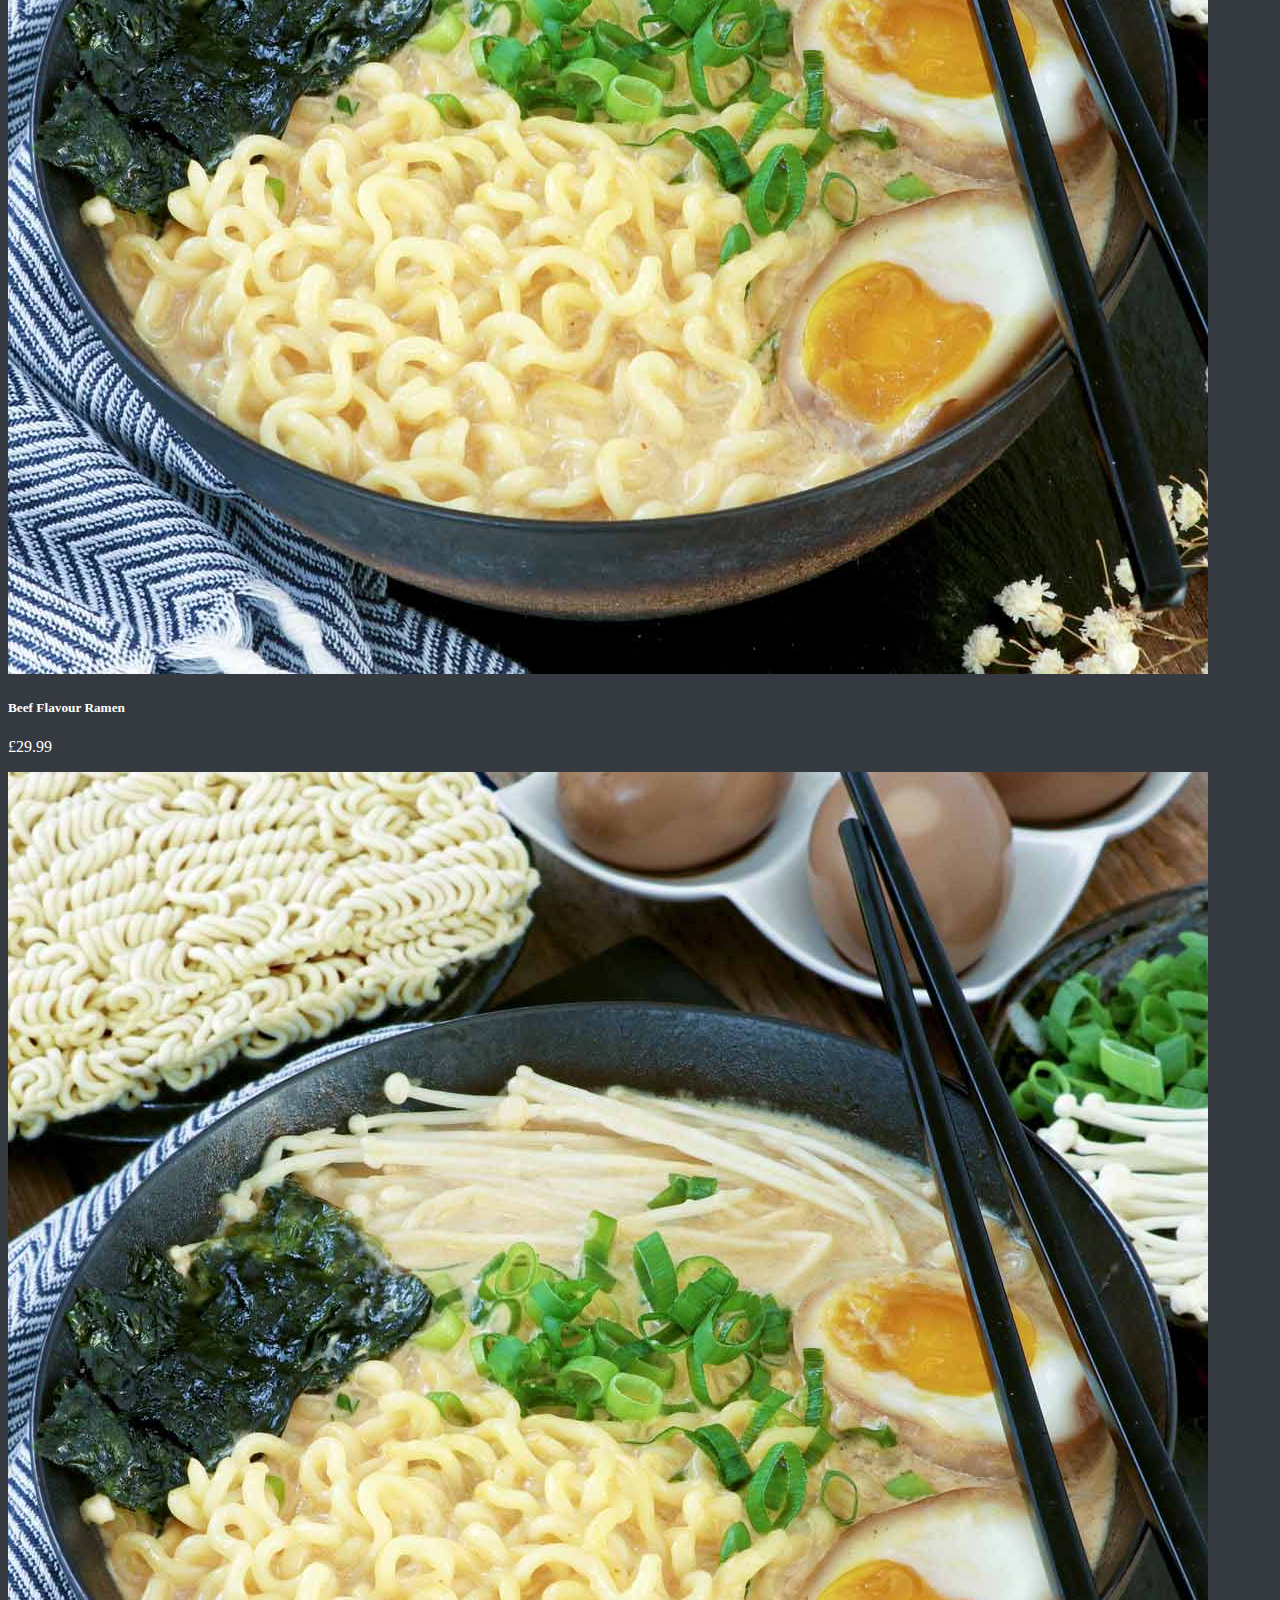
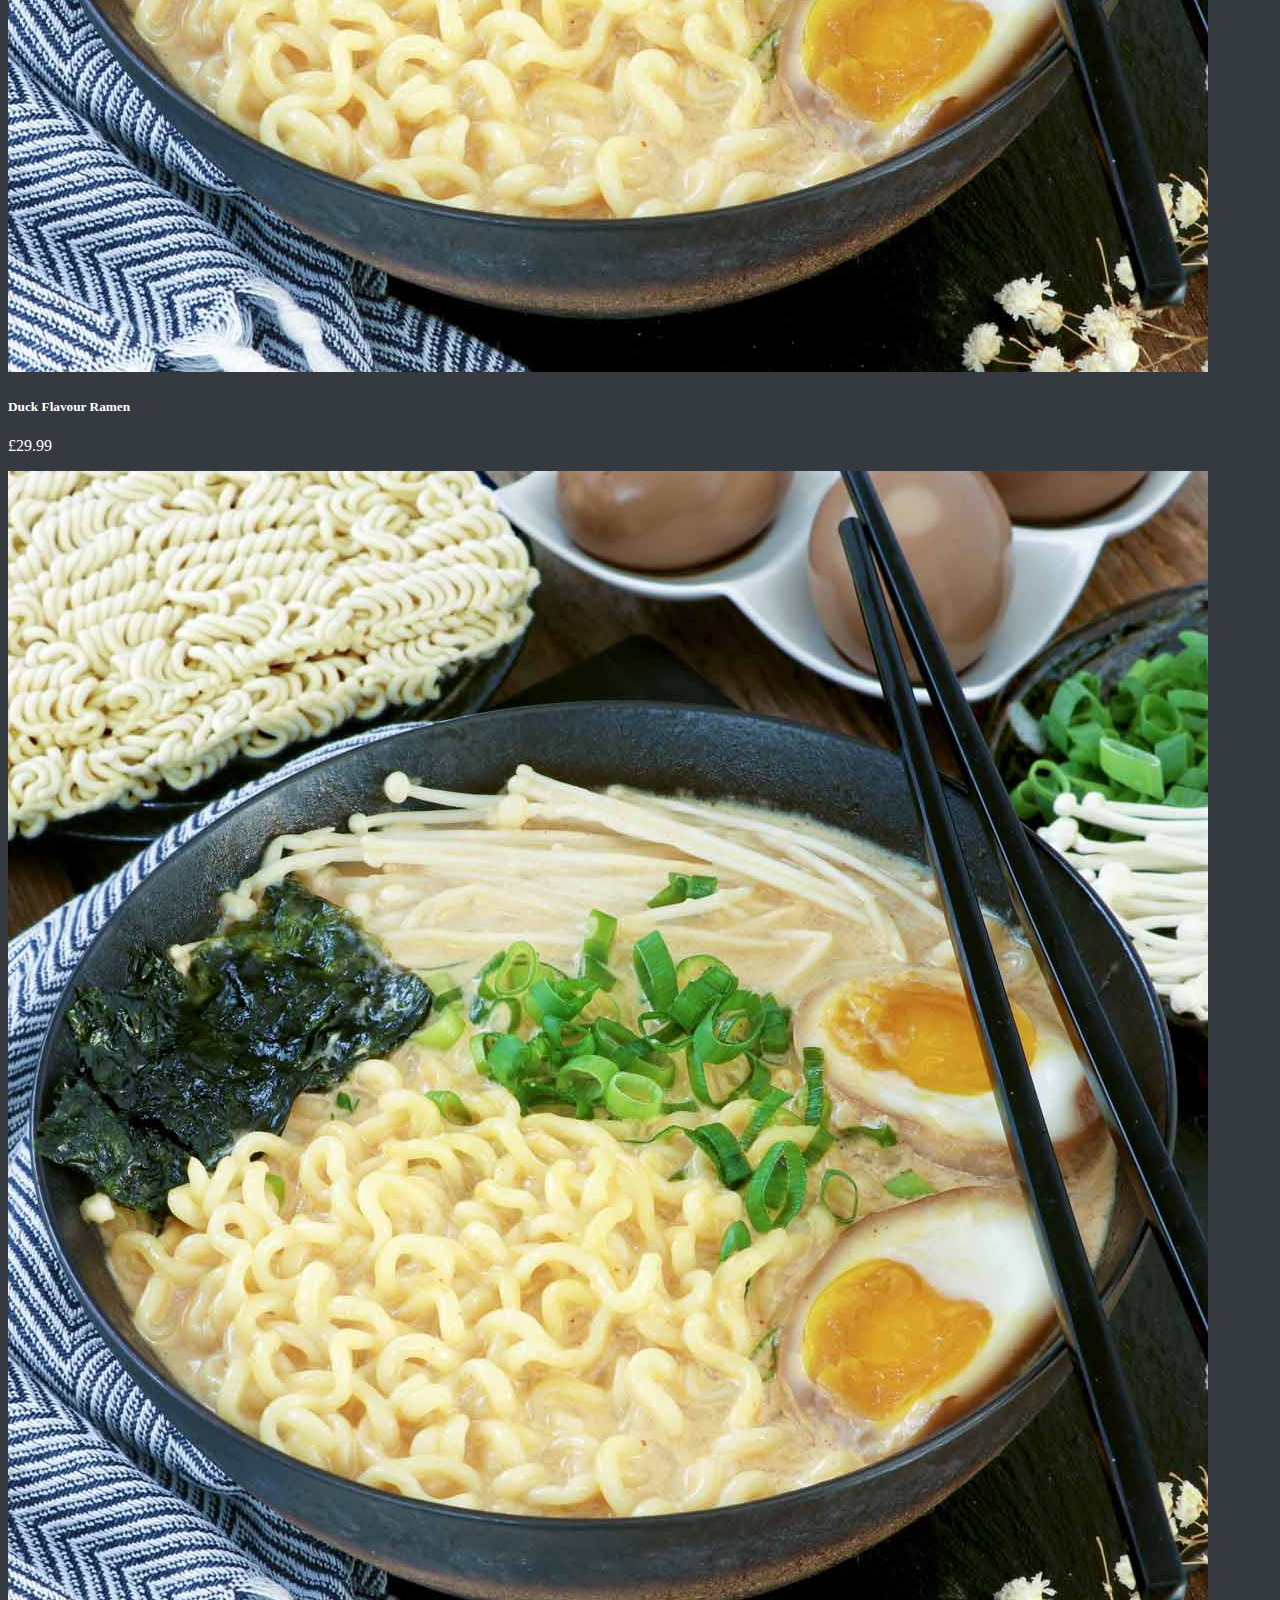
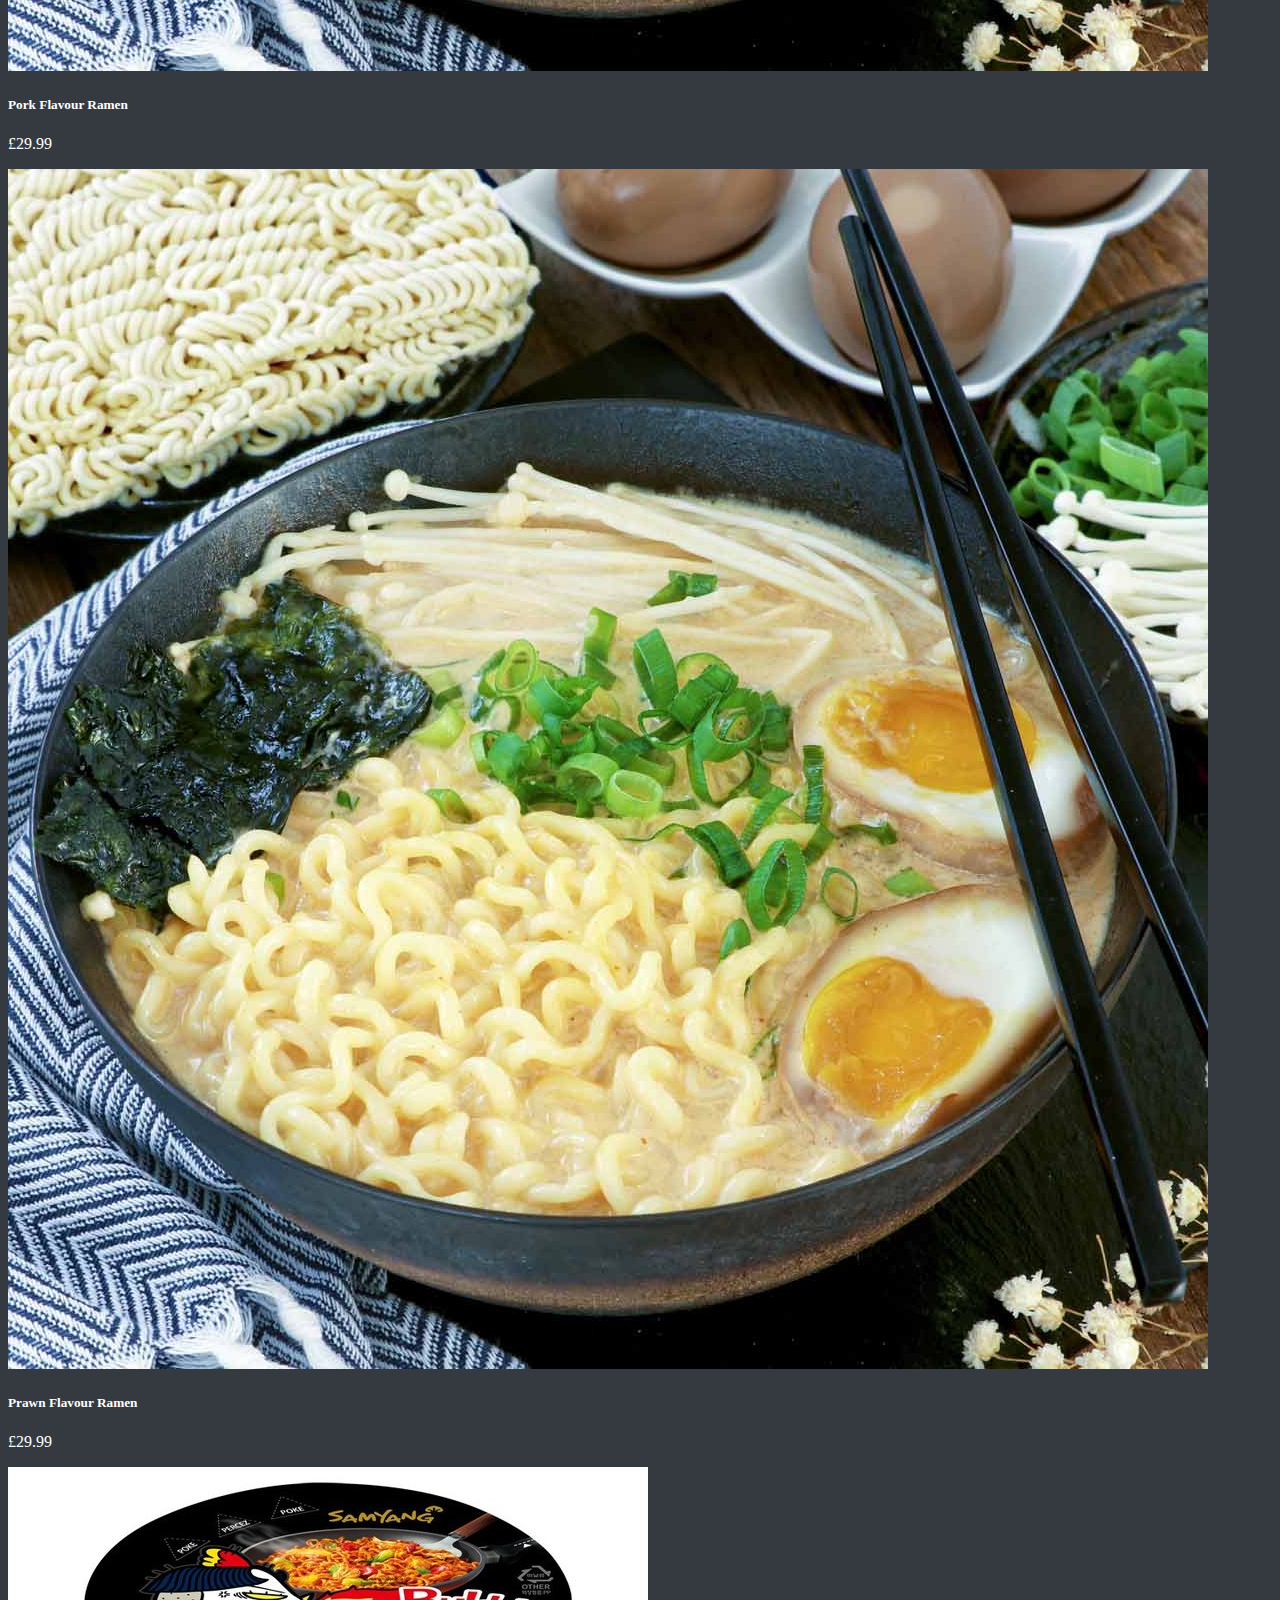
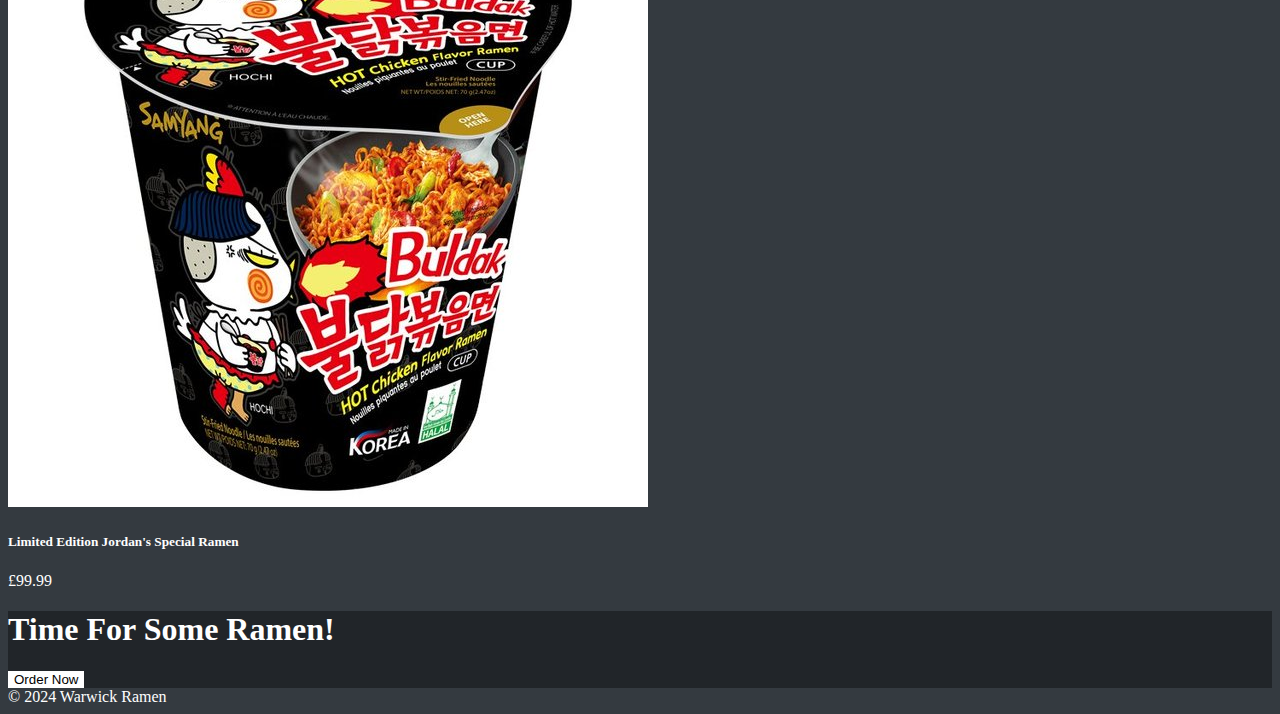
<file: bootstrap-practice/ramen.html>
<!-- Adapted from URL -->


<!DOCTYPE html>
<html lang="en">

    <head>
        <meta charset="UTF-8">
        <meta name="viewport" content="width=device-width, initial-scale=1.0">
        <title>Warwick Ramen</title>
        <!-- Bootstrap CSS -->
        <link href="https://cdn.jsdelivr.net/npm/bootstrap@5.3.2/dist/css/bootstrap.min.css" rel="stylesheet"
            integrity="sha384-T3c6CoIi6uLrA9TneNEoa7RxnatzjcDSCmG1MXxSR1GAsXEV/Dwwykc2MPK8M2HN" crossorigin="anonymous">
        <!-- Custom Internal Styling -->
        <style>
            body {
                background-color: #343a40;
                color: white;
            }

            .navbar-brand {
                font-size: 1.5em;
                /* Larger text for logo */
            }

            .order-button {
                background-color: white;
                color: black;
                border: none;
            }

            .solid-navbar {
                background-color: #212529;
                /* Matches Bootstrap Card */
            }

            .custom-jumbotron {
                background: url('images/ramen-banner.jpg') no-repeat center center;
                background-size: cover;
            }

            .order-button {
                background-color: white;
                color: black;
                border: none;
            }
        </style>
    </head>

    <body>

        <!-- Navbar -->
        <nav class="navbar navbar-expand-lg navbar-dark sticky-top solid-navbar">
            <div class="container-fluid">
                <a class="navbar-brand" href="#">Warwick Ramen</a>
                <button class="navbar-toggler" type="button" data-bs-toggle="collapse" data-bs-target="#navbarNav"
                    aria-controls="navbarNav" aria-expanded="false" aria-label="Toggle navigation">
                    <span class="navbar-toggler-icon"></span>
                </button>
                <div class="collapse navbar-collapse" id="navbarNav">
                    <ul class="navbar-nav me-auto mb-2 mb-lg-0">
                        <li class="nav-item">
                            <a class="nav-link active" aria-current="page" href="#">Home</a>
                        </li>
                        <li class="nav-item">
                            <a class="nav-link" href="#">About</a>
                        </li>
                        <li class="nav-item">
                            <a class="nav-link" href="#">Gallery</a>
                        </li>
                        <li class="nav-item">
                            <a class="nav-link" href="#">Location</a>
                        </li>
                    </ul>
                    <button class="btn order-button">Order</button>
                </div>
            </div>
        </nav>

        <!-- Jumbotron Banner-->
        <div class="custom-jumbotron p-5 text-white rounded text-center" style="height: 300px;">
        </div>

        <!-- Main Heading -->
        <div class="text-center mt-4">
            <h1>The Best Supermarket Instant Ramen in Warwick</h1>
        </div>

        <!-- Image -->
        <div class="text-center mt-4">
            <img src="images/ramen.jpg" alt="Delicious Ramen" style="max-width: 100%; height: auto;">
        </div>

        <!-- Menu Heading -->
        <div class="text-center mt-4">
            <h2>Menu</h2>
        </div>

        <!-- Menu Cards -->
        <div class="container mt-4">
            <div class="row row-cols-1 row-cols-md-3 g-4">
                <!-- Menu Card -->
                <div class="col">
                    <div class="card bg-dark text-white">
                        <img src="images/instant-ramen.jpg" class="card-img-top" alt="Menu Item">
                        <div class="card-body">
                            <h5 class="card-title">Chicken Flavour Ramen</h5>
                            <p class="card-text">£29.99</p>
                        </div>
                    </div>
                </div>

                <div class="col">
                    <div class="card bg-dark text-white">
                        <img src="images/instant-ramen.jpg" class="card-img-top" alt="Menu Item">
                        <div class="card-body">
                            <h5 class="card-title">Beef Flavour Ramen</h5>
                            <p class="card-text">£29.99</p>
                        </div>
                    </div>
                </div>

                <div class="col">
                    <div class="card bg-dark text-white">
                        <img src="images/instant-ramen.jpg" class="card-img-top" alt="Menu Item">
                        <div class="card-body">
                            <h5 class="card-title">Duck Flavour Ramen</h5>
                            <p class="card-text">£29.99</p>
                        </div>
                    </div>
                </div>

                <div class="col">
                    <div class="card bg-dark text-white">
                        <img src="images/instant-ramen.jpg" class="card-img-top" alt="Menu Item">
                        <div class="card-body">
                            <h5 class="card-title">Pork Flavour Ramen</h5>
                            <p class="card-text">£29.99</p>
                        </div>
                    </div>
                </div>

                <div class="col">
                    <div class="card bg-dark text-white">
                        <img src="images/instant-ramen.jpg" class="card-img-top" alt="Menu Item">
                        <div class="card-body">
                            <h5 class="card-title">Prawn Flavour Ramen</h5>
                            <p class="card-text">£29.99</p>
                        </div>
                    </div>
                </div>

                <div class="col">
                    <div class="card bg-dark text-white">
                        <img src="images/cup-ramen.jpg" class="card-img-top" alt="Menu Item">
                        <div class="card-body">
                            <h5 class="card-title">Limited Edition Jordan's Special Ramen</h5>
                            <p class="card-text">£99.99</p>
                        </div>
                    </div>
                </div>

            </div>
        </div>

        <!-- Jumbotron -->
        <div class="mt-4 p-5  text-white text-center rounded" style="background-color: #212529;">
            <h1>Time For Some Ramen!</h1>
            <button class="btn order-button my-4">Order Now</button>
        </div>


        <!-- Footer -->
        <footer class="text-center mt-4 py-3">
            © 2024 Warwick Ramen
        </footer>

        <!-- Bootstrap JS -->
        <script src="https://cdn.jsdelivr.net/npm/bootstrap@5.3.2/dist/js/bootstrap.bundle.min.js"
            integrity="sha384-C6RzsynM9kWDrMNeT87bh95OGNyZPhcTNXj1NW7RuBCsyN/o0jlpcV8Qyq46cDfL"
            crossorigin="anonymous"></script>


    </body>

</html>
</file>
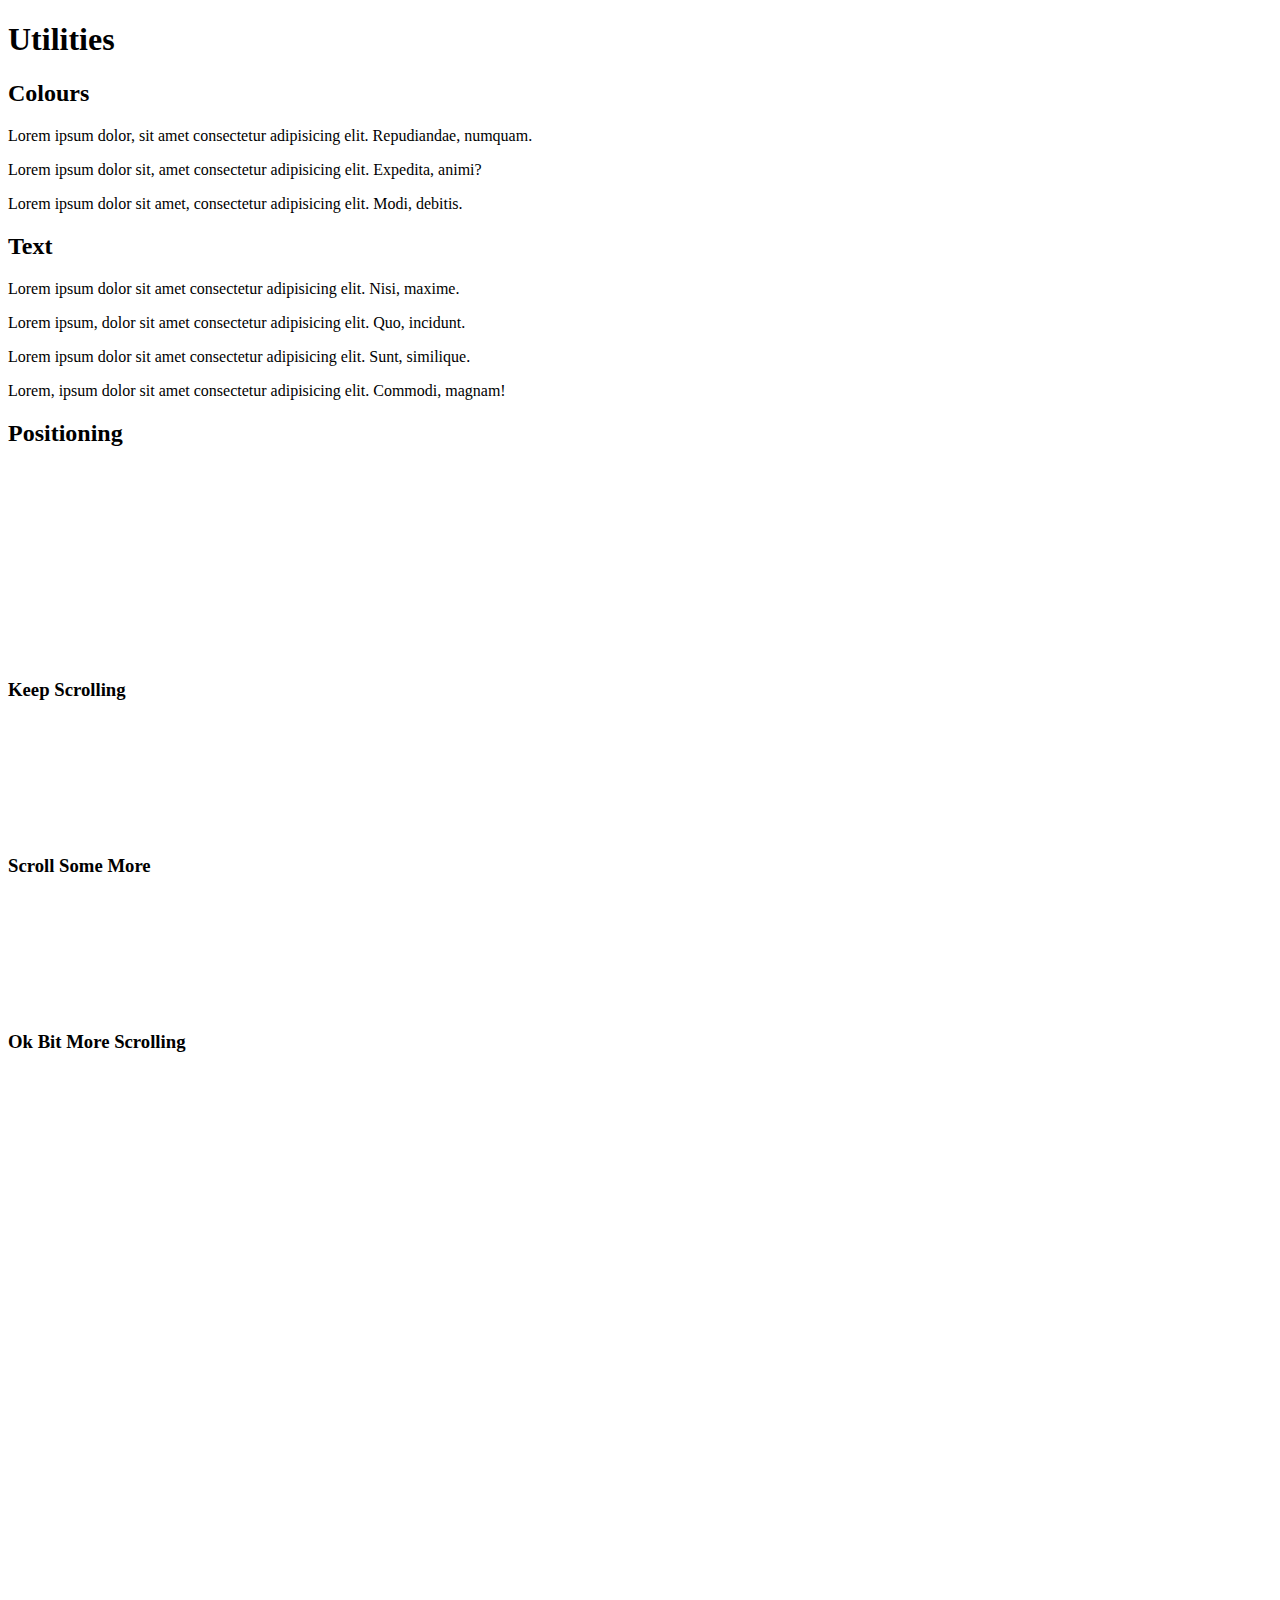
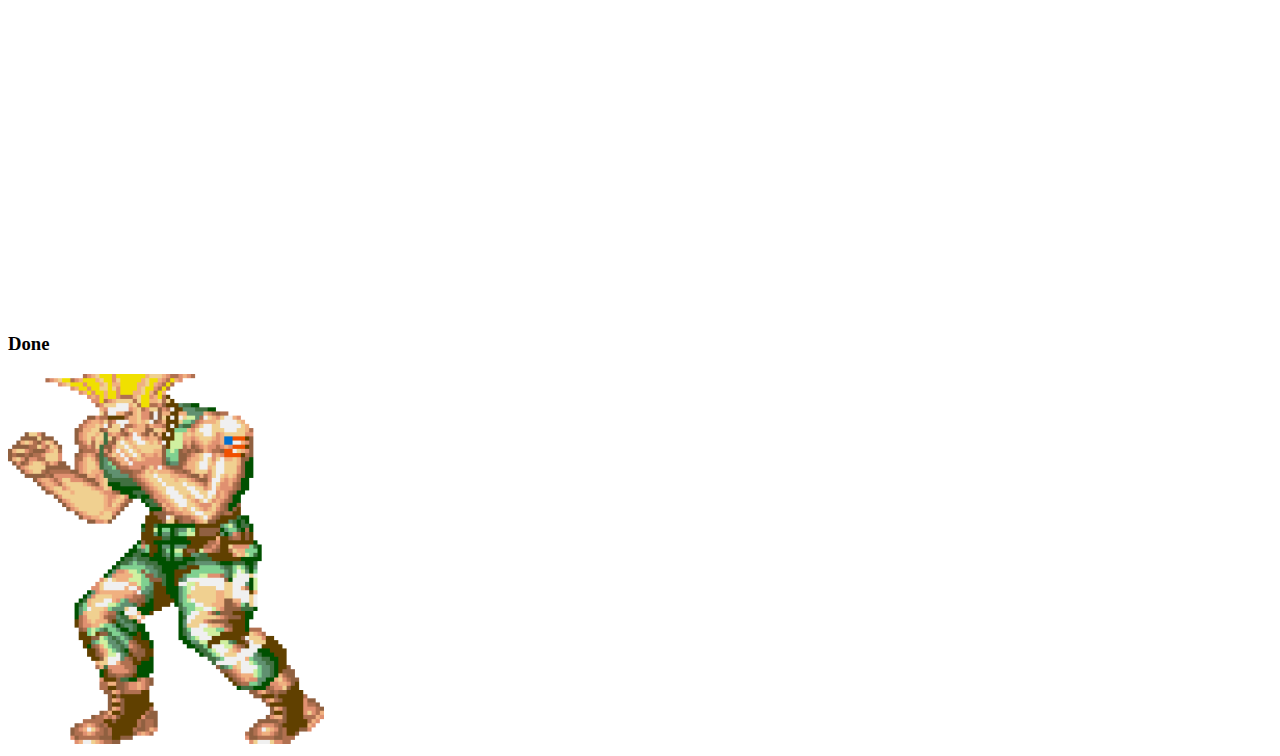
<file: bootstrap-practice/utilies.html>
<!doctype html>
<html lang="en">

    <head>
        <meta charset="utf-8">
        <meta name="viewport" content="width=device-width, initial-scale=1">
        <title>Bootstrap Utilies</title>
        <link href="https://cdn.jsdelivr.net/npm/bootstrap@5.3.2/dist/css/bootstrap.min.css" rel="stylesheet"
            integrity="sha384-T3c6CoIi6uLrA9TneNEoa7RxnatzjcDSCmG1MXxSR1GAsXEV/Dwwykc2MPK8M2HN" crossorigin="anonymous">
    </head>

    <body>
        <h1 class="text-center">Utilities</h1>

        <h2>Colours</h2>
        <!-- https://getbootstrap.com/docs/5.3/utilities/colors/ -->
        <!-- https://getbootstrap.com/docs/5.3/utilities/background -->

        <p class="text-danger">Lorem ipsum dolor, sit amet consectetur adipisicing elit. Repudiandae, numquam.</p>

        <div class="bg-success">
            <p>Lorem ipsum dolor sit, amet consectetur adipisicing elit. Expedita, animi?</p>
        </div>

        <div class=" bg-black text-warning">
            <p>Lorem ipsum dolor sit amet, consectetur adipisicing elit. Modi, debitis.</p>
        </div>

        <h2>Text</h2>
        <!-- https://getbootstrap.com/docs/5.3/utilities/text/ -->

        <p class="text-uppercase">Lorem ipsum dolor sit amet consectetur adipisicing elit. Nisi, maxime.</p>

        <p class="fw-bold">Lorem ipsum, dolor sit amet consectetur adipisicing elit. Quo, incidunt.</p>

        <p class="fs-1">Lorem ipsum dolor sit amet consectetur adipisicing elit. Sunt, similique.</p>

        <p class="fst-italic">Lorem, ipsum dolor sit amet consectetur adipisicing elit. Commodi, magnam!</p>

        <h2>Positioning</h2>
        <!-- https://getbootstrap.com/docs/5.3/utilities/position/ -->

        <div class="bg-warning sticky-top" style="width: 100px; height: 40px;"></div>
                    <!-- 固定菜单/导航栏 -->
        <h3><br><br><br><br><br><br><br>Keep
            Scrolling<br><br><br><br><br><br><br><br>Scroll Some
            More<br><br><br><br><br><br><br><br>Ok
            Bit More Scrolling
            <br><br><br><br><br><br><br><br><br><br><br><br><br><br><br><br><br><br><br><br><br><br><br><br><br><br><br><br><br><br><br><br><br><br><br><br><br><br><br><br><br>Done
        </h3>

        <footer class="fixed-bottom text-end">
            <img src="images/guile.gif" width="25%" alt="guile">
        </footer>

        <script src="https://cdn.jsdelivr.net/npm/bootstrap@5.3.2/dist/js/bootstrap.bundle.min.js"
            integrity="sha384-C6RzsynM9kWDrMNeT87bh95OGNyZPhcTNXj1NW7RuBCsyN/o0jlpcV8Qyq46cDfL"
            crossorigin="anonymous"></script>
    </body>

</html>
</file>
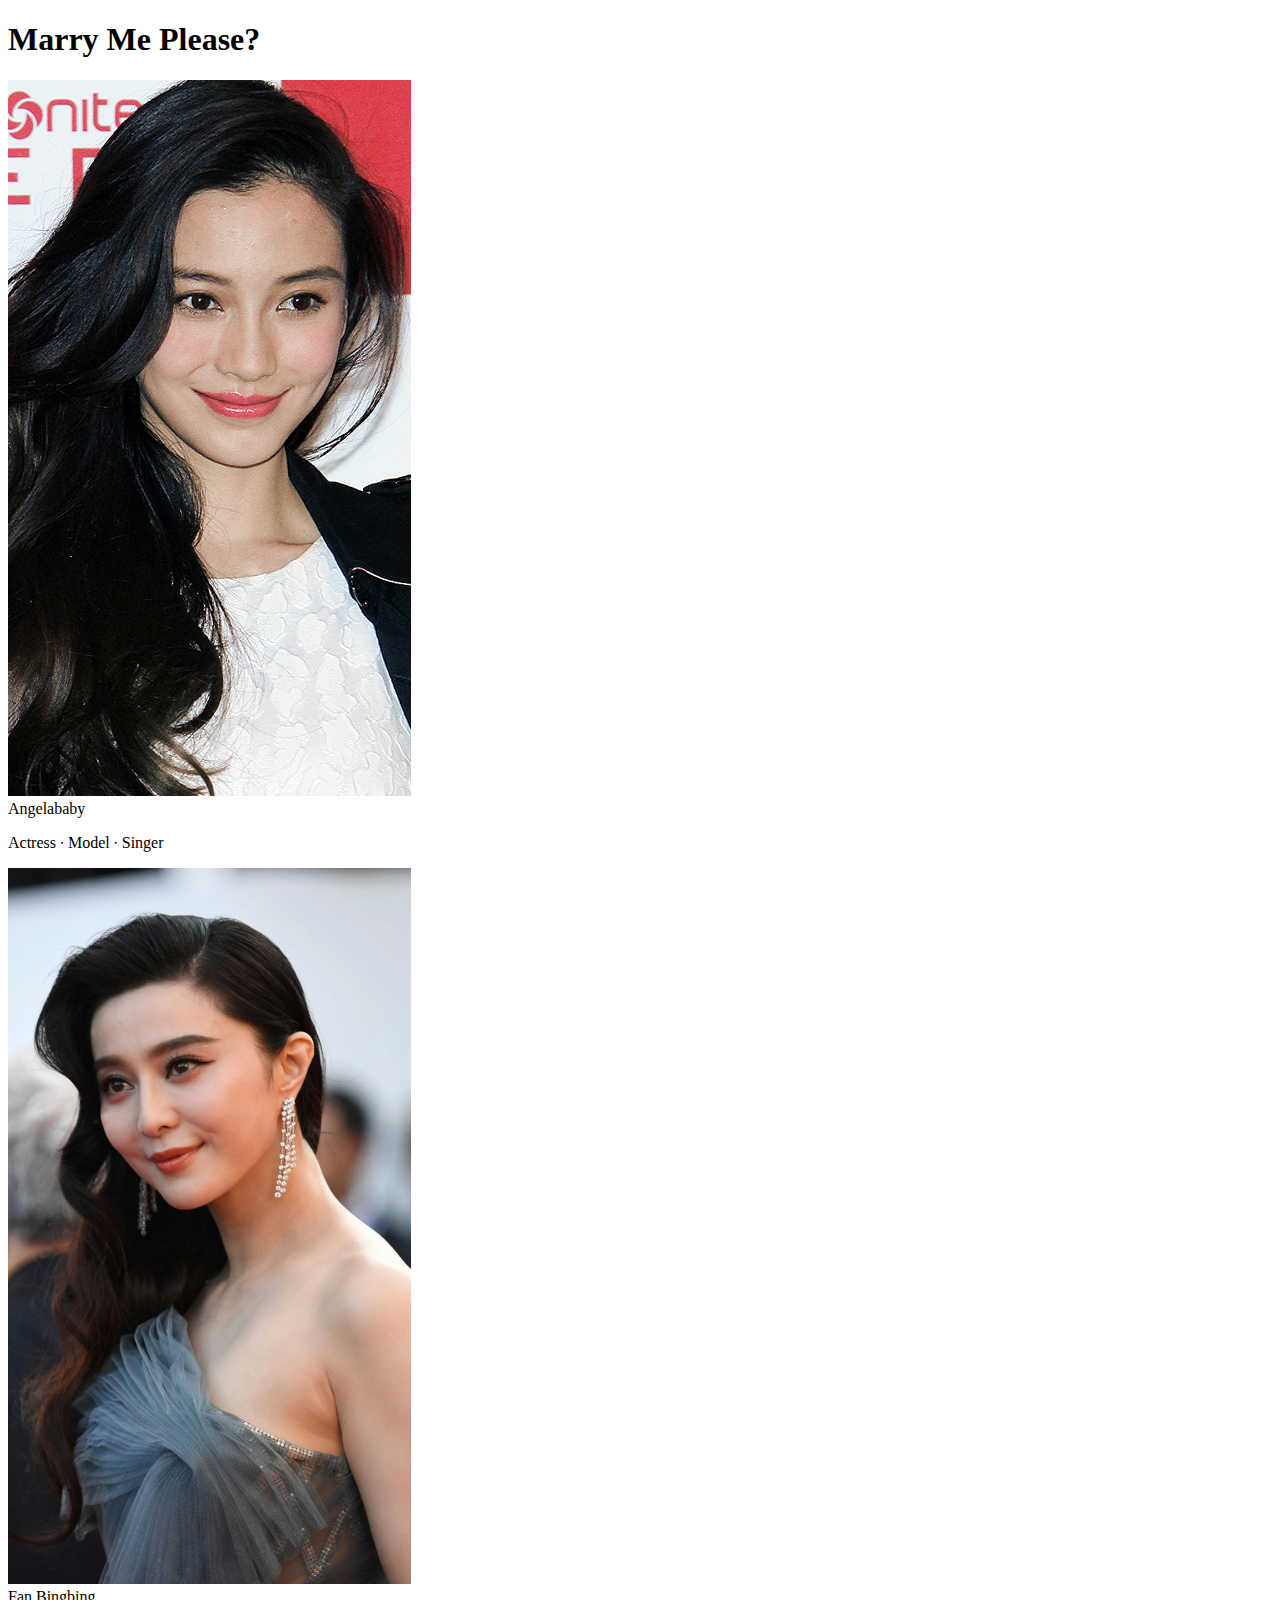
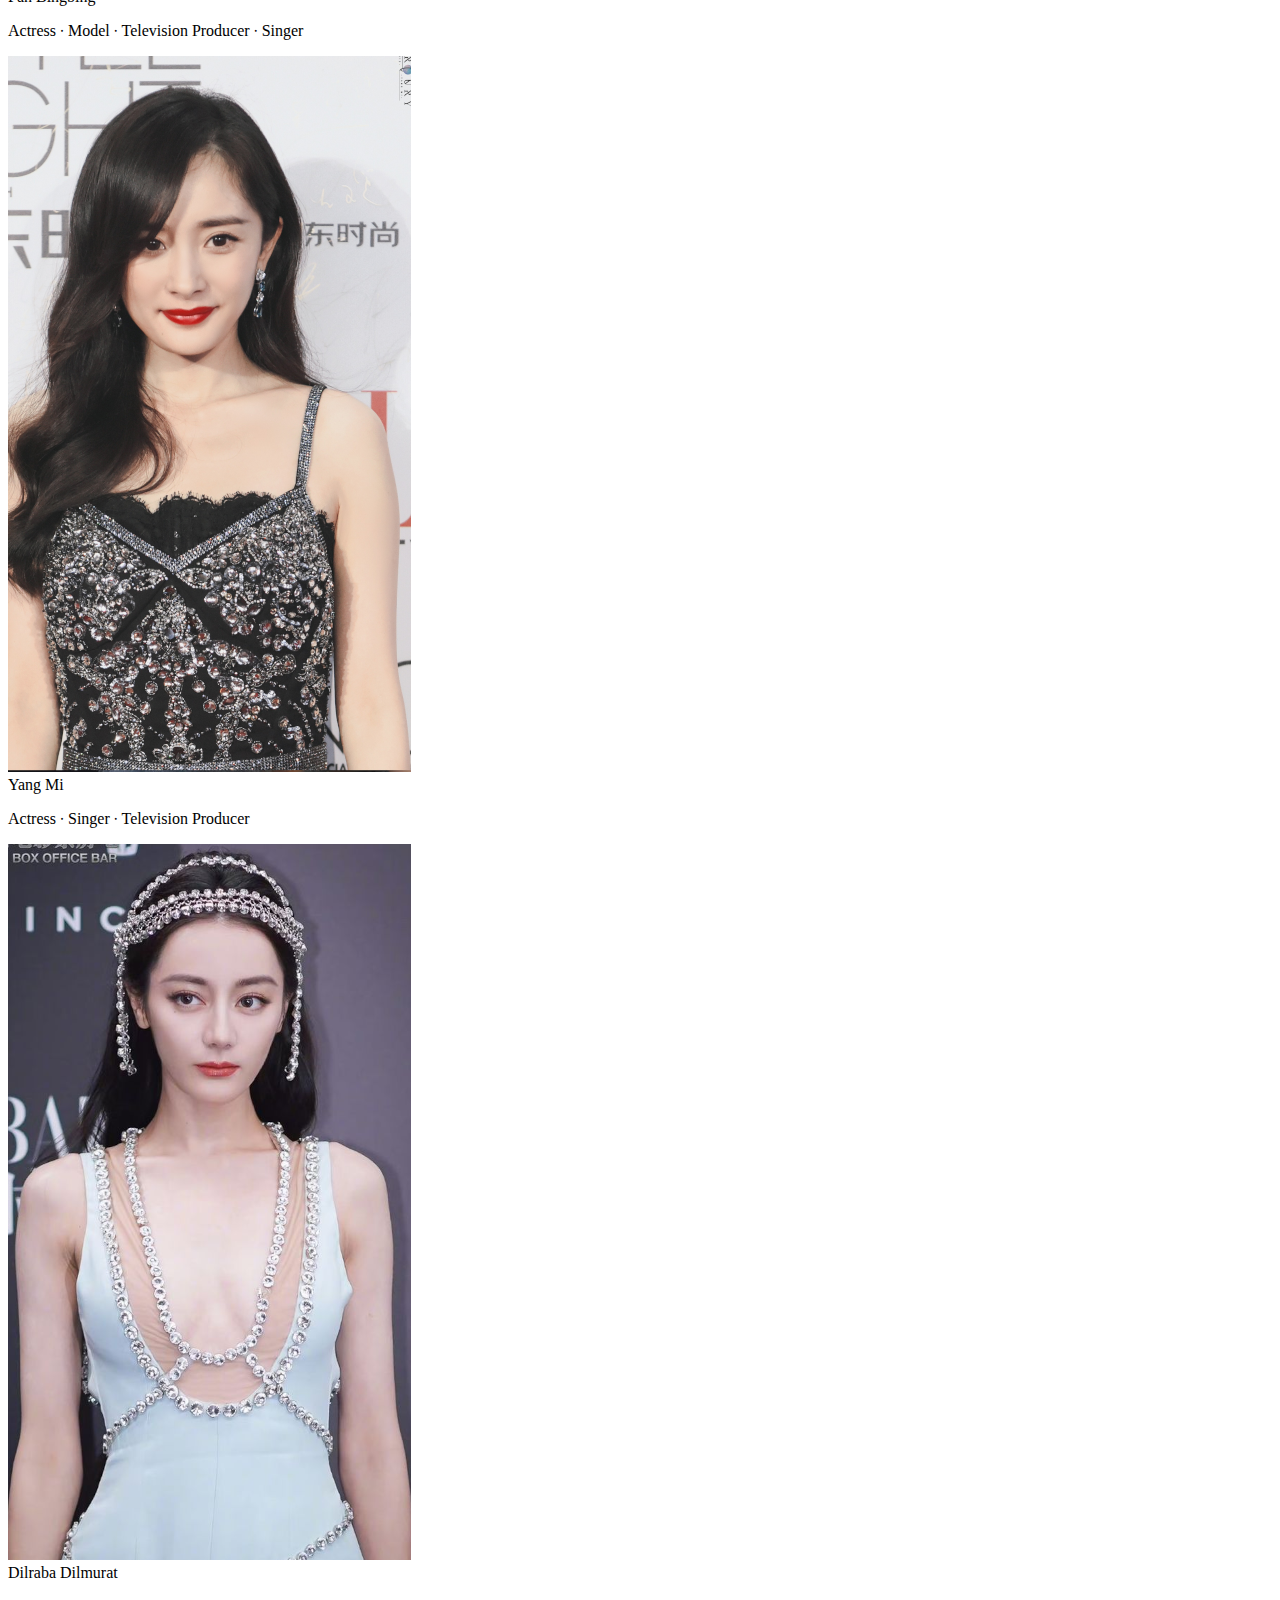
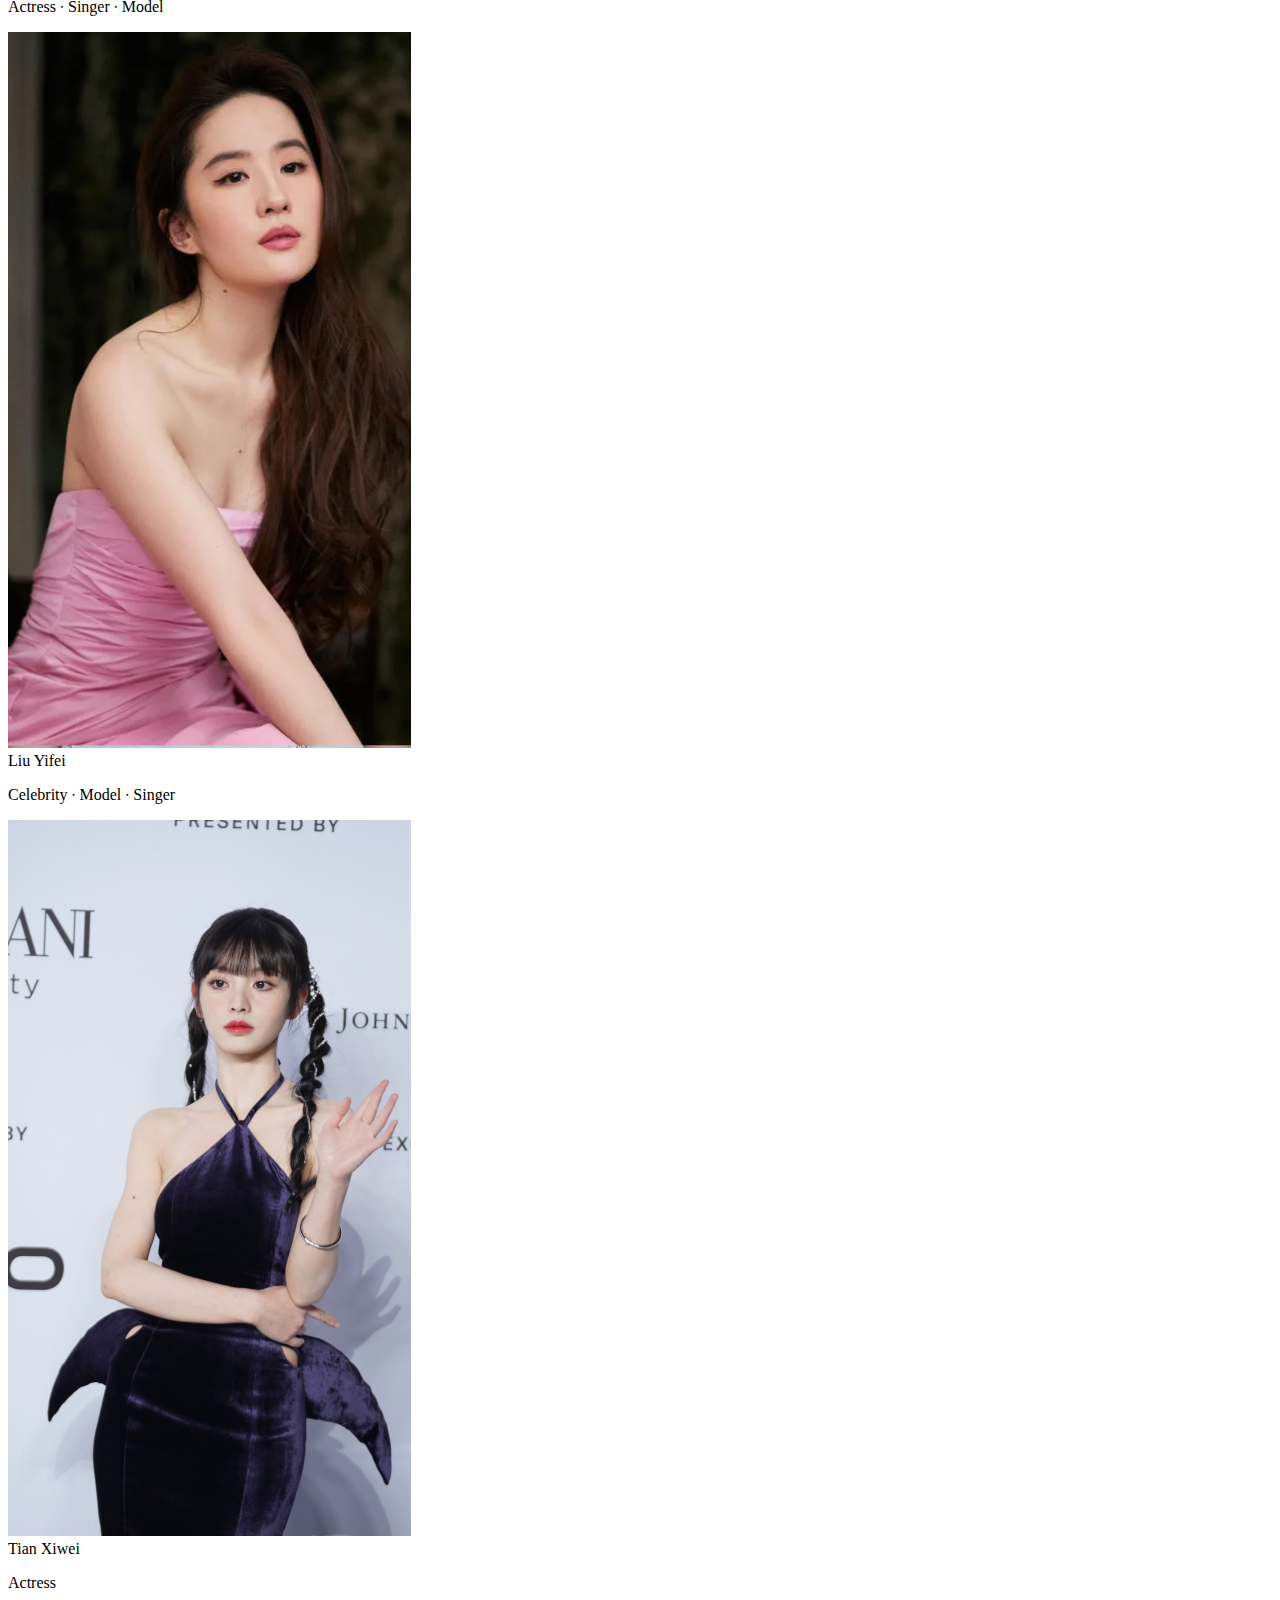
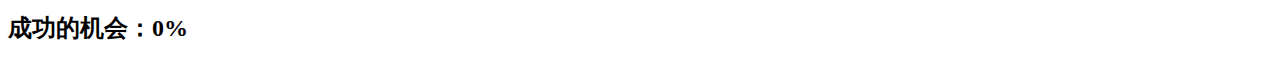
<file: bootstrap-practice/wife.html>
<!doctype html>
<html lang="en">

    <head>
        <meta charset="utf-8">
        <meta name="viewport" content="width=device-width, initial-scale=1">
        <title>Wife Search</title>
        <link href="https://cdn.jsdelivr.net/npm/bootstrap@5.3.2/dist/css/bootstrap.min.css" rel="stylesheet"
            integrity="sha384-T3c6CoIi6uLrA9TneNEoa7RxnatzjcDSCmG1MXxSR1GAsXEV/Dwwykc2MPK8M2HN" crossorigin="anonymous">
    </head>

    <body>
        <div class="container">
            <!-- Header -->
            <div class="row">
                <div class="col-12">
                    <h1 class="text-center">Marry Me Please?</h1>
                </div>
            </div>

            <!-- Team Member Profiles -->
            <div class="row">
                <div class="col-lg-4 col-md-6 col-sm-12">
                    <div class="card">
                        <img class="card-img-top" src="images/angelababy-profile.jpg" alt="Angelababy">
                        <div class="card-body">Angelababy</h5>
                            <p class="card-text">Actress ∙ Model ∙ Singer</p>
                        </div>
                    </div>
                </div>
                <div class="col-lg-4 col-md-6 col-sm-12">
                    <div class="card">
                        <img class="card-img-top" src="images/fanbingbing-profile.png" alt="Angelababy">
                        <div class="card-body">Fan Bingbing</h5>
                            <p class="card-text">Actress ∙ Model ∙ Television Producer ∙ Singer</p>
                        </div>
                    </div>
                </div>
                <div class="col-lg-4 col-md-6 col-sm-12">
                    <div class="card">
                        <img class="card-img-top" src="images/yangmi-profile.png" alt="Yang Mi">
                        <div class="card-body">Yang Mi</h5>
                            <p class="card-text">Actress ∙ Singer ∙ Television Producer</p>
                        </div>
                    </div>
                </div>
                <div class="col-lg-4 col-md-6 col-sm-12">
                    <div class="card">
                        <img class="card-img-top" src="images/dilrabadilmurat-profile.png" alt="Dilraba Dilmurat">
                        <div class="card-body">Dilraba Dilmurat</h5>
                            <p class="card-text">Actress ∙ Singer ∙ Model</p>
                        </div>
                    </div>
                </div>
                <div class="col-lg-4 col-md-6 col-sm-12">
                    <div class="card">
                        <img class="card-img-top" src="images/liuyifei-profile.png" alt=":iu Yifei">
                        <div class="card-body">Liu Yifei</h5>
                            <p class="card-text">Celebrity ∙ Model ∙ Singer</p>
                        </div>
                    </div>
                </div>
                <div class="col-lg-4 col-md-6 col-sm-12">
                    <div class="card">
                        <img class="card-img-top" src="images/tianxiwei-profile.png" alt="Tian Xiwei">
                        <div class="card-body">Tian Xiwei</h5>
                            <p class="card-text">Actress</p>
                        </div>
                    </div>
                </div>
            </div>

            <!-- Footer -->
            <div class="row">
                <div class="col-12">
                    <footer class="text-center">
                        <h2>成功的机会：0%</h2>
                    </footer>
                </div>
            </div>
        </div>

        <script src="https://cdn.jsdelivr.net/npm/bootstrap@5.3.2/dist/js/bootstrap.bundle.min.js"
            integrity="sha384-C6RzsynM9kWDrMNeT87bh95OGNyZPhcTNXj1NW7RuBCsyN/o0jlpcV8Qyq46cDfL"
            crossorigin="anonymous"></script>
    </body>

</html>
</file>
<file: css/styles.css>
#breadcrumbs ul {
    list-style: none;
    padding: 10px;
    background-color: #eee;
}

#breadcrumbs ul li {
    display: inline;
    font-size: 18px;
    margin-right: 10px;
}

.product-title {
    text-align: center;
    color: green;
}

.product-image img {
    display: block;
    max-width: 100%;
    margin: 0 auto;
    height: auto;
}

.size-options {
    margin-bottom: 10px;
    text-align: center;
}

.size-options button {
    background-color: rgb(224, 244, 11);
    border: none;
    padding: 5px 10px;
    margin-right: 10px;
    cursor: pointer;
}

.quantity {
    margin-bottom: 10px;
    text-align: center;
}

.quantity select {
    padding: 5px;
}

.product-options {
    margin-top: 20px;
    text-align: center;
}

.price {
    font-size: 1.2em;
    font-weight: bold;
}

.add-to-bag {
    background-color: yellowgreen;
    color: purple;
    border: none;
    padding: 10px 20px;
    cursor: pointer;
}

.product-description,
.delivery-options,
.customer-reviews {
    margin: 20px auto;
    width: 60%;
}


.delivery-options {
    border-collapse: collapse;
    width: 80%;
}

.delivery-options,
.delivery-options th,
.delivery-options td {
    border: 1px solid black;
}

.delivery-options th,
.delivery-options td {
    padding: 8px;
    text-align: left;
}

.customer-reviews {
    background-color: aqua;
    padding: 15px;
    margin-bottom: 10px;
}

.customer-reviews h3 {
    margin-bottom: 10px;
}
</file>
<file: bootstrap-practice/styles.css>
body {
    background-color: rgb(239, 217, 202);
}

.container,
.container-fluid {
    background-color: red;
    border: yellow solid 15px;
    color: rgb(0, 0, 0);
    margin-bottom: 10px;
}

.row {
    background-color: green;
    border: pink solid 10px;
}

[class*="col"] {
    background-color: blue;
    border: black solid 5px;
    color: rgb(255, 255, 255);
}
</file>
